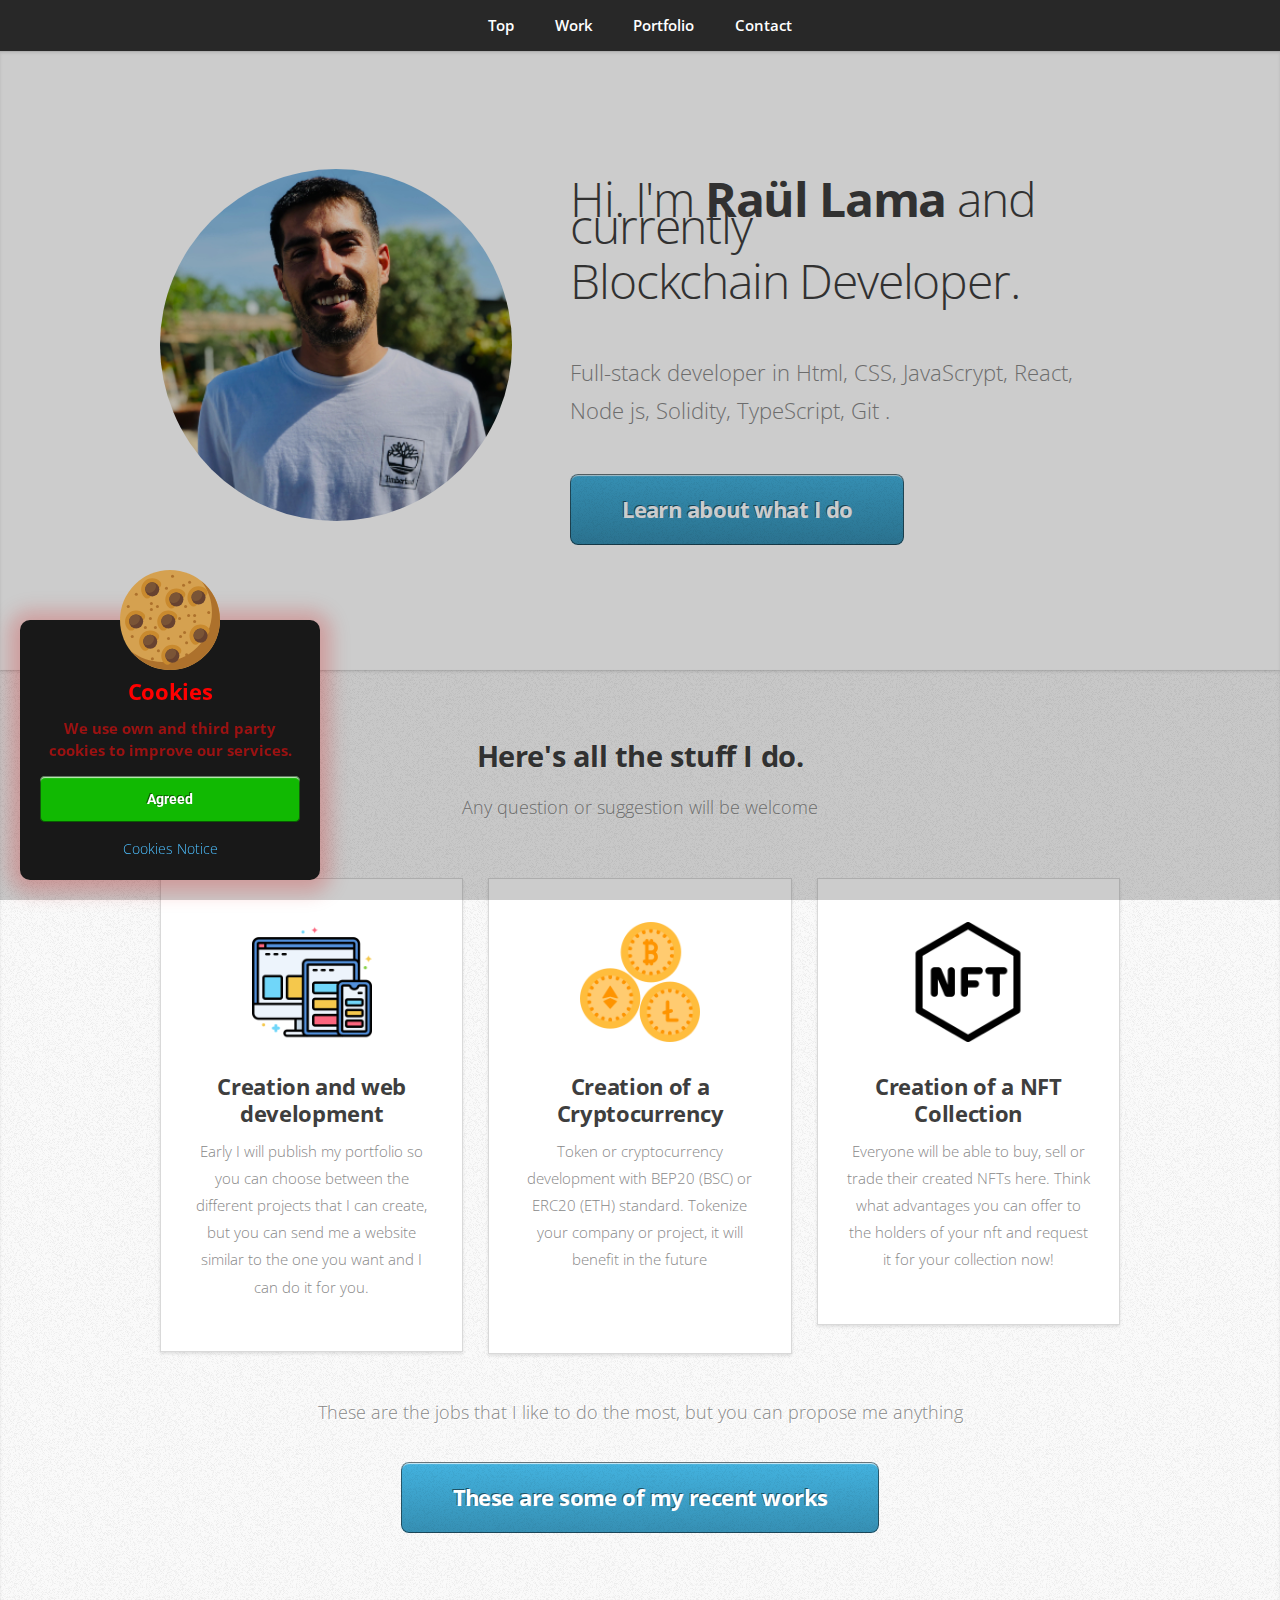
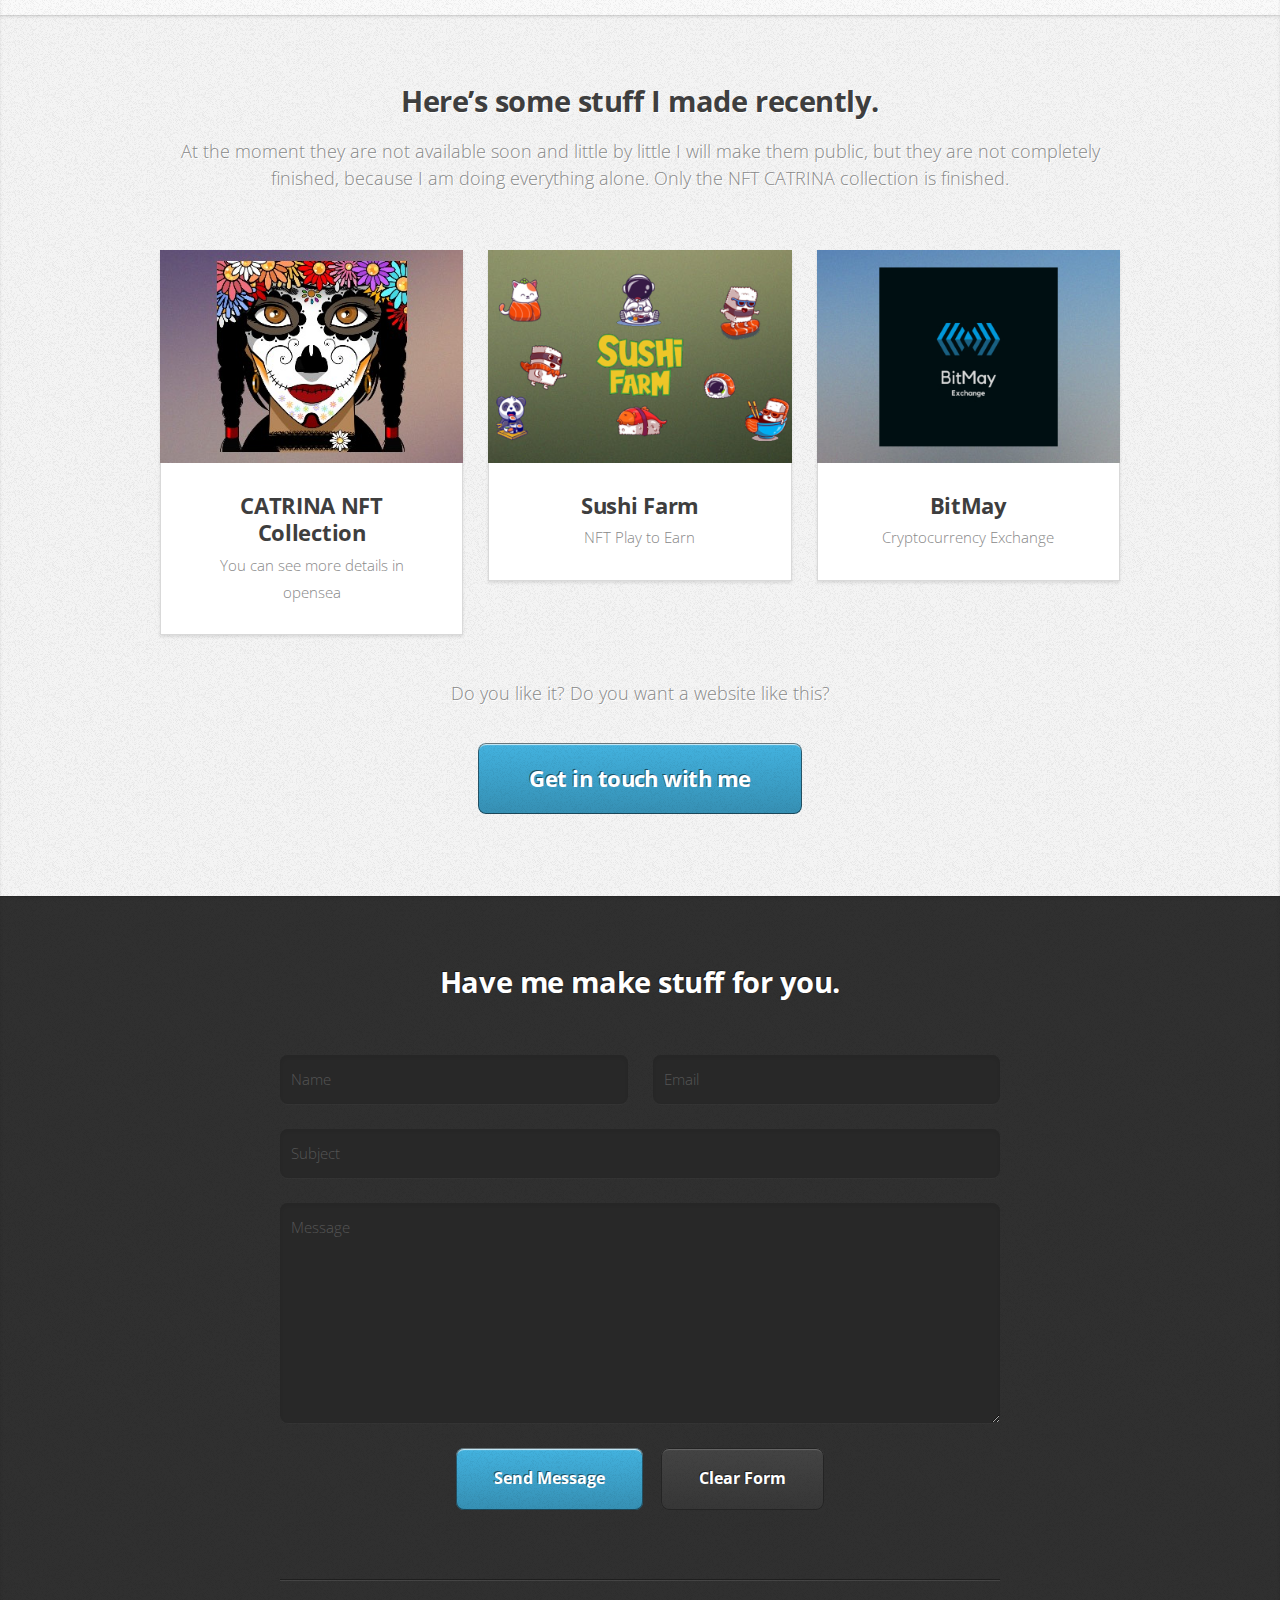
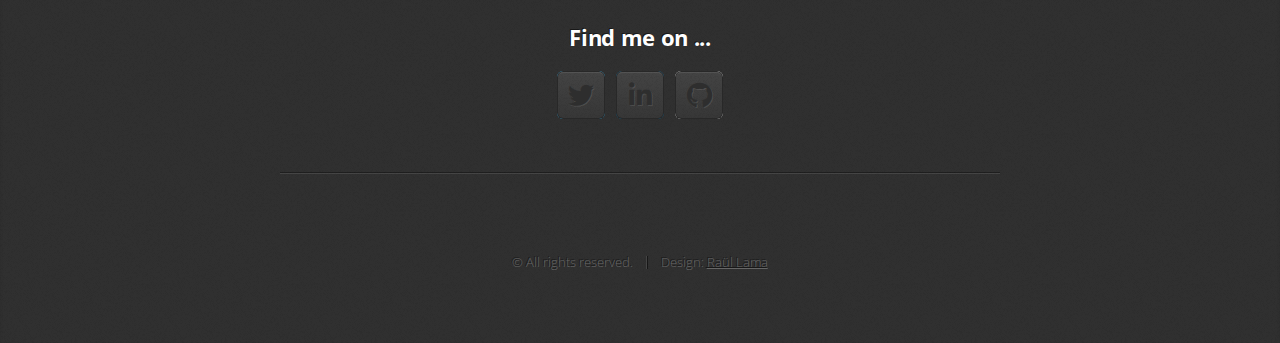
<file: index.html>
<!DOCTYPE html>
<html lang="en">
<head>
	<meta charset="UTF-8">
	<meta http-equiv="X-UA-Compatible" content="IE=edge">
	<meta name="viewport" content="width=device-width, initial-scale=1.0">
	<!-- Google Tag Manager -->
	<script>(function(w,d,s,l,i){w[l]=w[l]||[];w[l].push({'gtm.start':
	new Date().getTime(),event:'gtm.js'});var f=d.getElementsByTagName(s)[0],
	j=d.createElement(s),dl=l!='dataLayer'?'&l='+l:'';j.async=true;j.src=
	'https://www.googletagmanager.com/gtm.js?id='+i+dl;f.parentNode.insertBefore(j,f);
	})(window,document,'script','dataLayer','GTM-MB7HJ8K');</script>
	<!-- End Google Tag Manager -->


	<link rel="preconnect" href="https://fonts.gstatic.com">
	<link href="https://fonts.googleapis.com/css2?family=Roboto:wght@400;700&display=swap" rel="stylesheet"> 
	<link rel="stylesheet" href="assets/css/main.css" />
	<title>Raül Lama</title>
</head>
<body>

	<!-- Cookies -->
	<div class="aviso-cookies" id="aviso-cookies">
		<img class="galleta" src="./img/cookie.svg" alt="Galleta">
		<h3 class="titulo" style="color:red">  Cookies </h3>
		<h4 class="parrafo" style="color:rgb(155, 18, 18)"> We use own and third party cookies to improve our services. </h4>
		<button class="boton" id="btn-aceptar-cookies">Agreed</button>
		<a class="enlace" href="cookies.html">Cookies Notice  </a>
	</div>
	<div class="fondo-aviso-cookies" id="fondo-aviso-cookies"></div>

	<!-- Google Tag Manager (noscript) -->
	<noscript><iframe src="https://www.googletagmanager.com/ns.html?id=GTM-MB7HJ8K"
	height="0" width="0" style="display:none;visibility:hidden"></iframe></noscript>
	<!-- End Google Tag Manager (noscript) -->
	<body class="is-preload">

		<!-- Nav -->
			<nav id="nav">
				<ul class="container">
					<li><a href="#top">Top</a></li>
					<li><a href="#work">Work</a></li>
					<li><a href="#portfolio">Portfolio</a></li>
					<li><a href="#contact">Contact</a></li>
				</ul>
			</nav>

		<!-- Home -->
			<article id="top" class="wrapper style1">
				<div class="container">
					<div class="row">
						<div class="col-4 col-5-large col-12-medium">
							<span class="image fit"><img src="images/pic00.2.jpg" alt="" /></span>
						</div>
						<div class="col-8 col-7-large col-12-medium">
							<header>
								<h1>Hi. I'm <strong>Raül Lama </strong>  and currently <br><br>  Blockchain Developer.</h1>
							</header>
							<p>Full-stack developer in Html, CSS, JavaScrypt, React, Node js, Solidity, TypeScript, Git .</p>
							<a href="#work" class="button large scrolly">Learn about what I do</a>
						</div>
					</div>
				</div>
			</article>

		<!-- Work -->
			<article id="work" class="wrapper style2">
				<div class="container">
					<header>
						<h2>Here's all the stuff I do.</h2>
						<p>Any question or suggestion will be welcome</p>
					</header>
					<div class="row aln-center">
						<div class="col-4 col-6-medium col-12-small">
							<section class="box style1">
								<span class="icon featured"> <img src="images/diseno-de-respuesta.png" class="img1"/></span>
								<h3>Creation and web development</h3>
								<p>Early I will publish my portfolio so you can choose between the different projects that I can create, but you can send me a website similar to the one you want and I can do it for you.</p>
							</section>
						</div>
						<div class="col-4 col-6-medium col-12-small">
							<section class="box style1">
								<span class="icon featured"> <img src="images/cryptocurrency.png" class="img1"/></span>
								<h3>Creation of a Cryptocurrency</h3>
								<p>Token or cryptocurrency development with BEP20 (BSC) or ERC20 (ETH) standard. Tokenize your company or project, it will benefit in the future </p> </p>
							</section>
						</div>
						<div class="col-4 col-6-medium col-12-small">
							<section class="box style1">
								<span class="icon featured"> <img src="images/nft.png" class="img1"/></span>
								<h3>Creation of a NFT Collection</h3>
								<p>Everyone will be able to buy, sell or trade their created NFTs here. Think what advantages you can offer to the holders of your nft and request it for your collection now!</p>
							</section>
						</div>
						<!--
						<div class="col-4 col-6-medium col-12-small">
							<section class="box style1">
								<span class="icon featured"> <img src="images/blockchain.png" class="img1"/></span>
								<h3>Creation of a Blockchain</h3>
								<p>Ornare nulla profdgdfgdfgdfgdgdfgdfgin odio consequat sapien vestibulum ipsum primis sed amet consequat lorem dolore.</p>
							</section>
						</div>
						-->
					</div>
					<footer>
						<p>These are the jobs that I like to do the most, but you can propose me anything</p>
						<a href="#portfolio" class="button large scrolly">These are some of my recent works</a>
					</footer>
				</div>
			</article>

		<!-- Portfolio -->
			<article id="portfolio" class="wrapper style3">
				<div class="container">
					<header>
						<h2>Here’s some stuff I made recently.</h2>
						<p>At the moment they are not available soon and little by little I will make them public, but they are not completely finished, because I am doing everything alone. Only the NFT CATRINA collection is finished.</p>
					</header>
					<div class="row">
						<div class="col-4 col-6-medium col-12-small">
							<article class="box style2">
								<a href="#" class="image featured"><img src="images/pic01.1.jpg" alt="" /></a>
								<h3><a href="#">CATRINA NFT Collection</a></h3>
								<p>You can see more details in opensea</p>
							</article>
						</div>
						<div class="col-4 col-6-medium col-12-small">
							<article class="box style2">
								<a href="#" class="image featured"><img src="images/pic02.1.jpg" alt="" /></a>
								<h3><a href="#">Sushi Farm</a></h3>
								<p>NFT Play to Earn</p>
							</article>
						</div>
						<div class="col-4 col-6-medium col-12-small">
							<article class="box style2">
								<a href="#" class="image featured"><img src="images/bitmayo.1.jpg" alt="" /></a>
								<h3><a href="#">BitMay</a></h3>
								<p>Cryptocurrency Exchange</p>
							</article>
						</div>
						<!--
						<div class="col-4 col-6-medium col-12-small">
							<article class="box style2">
								<a href="#" class="image featured"><img src="images/pic04.jpg" alt="" /></a>
								<h3><a href="#">Tempus dolore</a></h3>
								<p>Ornare nulla proin odio consequat.</p>
							</article>
						</div>
						<div class="col-4 col-6-medium col-12-small">
							<article class="box style2">
								<a href="#" class="image featured"><img src="images/pic05.jpg" alt="" /></a>
								<h3><a href="#">Feugiat aliquam</a></h3>
								<p>Ornare nulla proin odio consequat.</p>
							</article>
						</div>
						<div class="col-4 col-6-medium col-12-small">
							<article class="box style2">
								<a href="#" class="image featured"><img src="images/pic06.jpg" alt="" /></a>
								<h3><a href="#">Sed amet ornare</a></h3>
								<p>Ornare nulla proin odio consequat.</p>
							</article>
						</div>
						-->
					</div>
					<footer>
						<p>Do you like it? Do you want a website like this?</p>
						<a href="#contact" class="button large scrolly">Get in touch with me</a>
					</footer>
				</div>
			</article>

		<!-- Contact -->
			<article id="contact" class="wrapper style4">
				<div class="container medium">
					<header>
						<h2>Have me make stuff for you.</h2>
						<!-- COMENT CONTACT -->
						<!-- <p>Ornare nulla proin odio consequat sapien vestibulum ipsum.</p> -->
					</header>
					<div class="row">
						<div class="col-12">
							<form method="post" action="https://formsubmit.co/raullama90@gmail.com">
								<div class="row">
									<div class="col-6 col-12-small">
										<input type="text" name="name" id="name" placeholder="Name" />
									</div>
									<div class="col-6 col-12-small">
										<input type="text" name="email" id="email" placeholder="Email" />
									</div>
									<div class="col-12">
										<input type="text" name="subject" id="subject" placeholder="Subject" />
									</div>
									<div class="col-12">
										<textarea name="message" id="message" placeholder="Message"></textarea>
									</div>
									<div class="col-12">
										<ul class="actions">
											<li><input type="submit" value="Send Message" /></li>
											<li><input type="reset" value="Clear Form" class="alt" /></li>
										</ul>
									</div>
								</div>
							</form>
						</div>
						<div class="col-12">
							<hr />
							<h3>Find me on ...</h3>
							<ul class="social">
								<li><a href="https://twitter.com/Raullama12" class="icon brands fa-twitter"><span class="label">Twitter</span></a></li>
								<!--<li><a href="#" class="icon brands fa-facebook-f"><span class="label">Facebook</span></a></li>-->
								<!--<li><a href="#" class="icon brands fa-dribbble"><span class="label">Dribbble</span></a></li>-->
								<li><a href="https://www.linkedin.com/in/ra%C3%BCl-lama-0145b6247/" class="icon brands fa-linkedin-in"><span class="label">LinkedIn</span></a></li>
								<!--<li><a href="#" class="icon brands fa-tumblr"><span class="label">Tumblr</span></a></li>-->
								<!--<li><a href="#" class="icon brands fa-google-plus"><span class="label">Google+</span></a></li>-->
								<li><a href="https://github.com/Raullam" class="icon brands fa-github"><span class="label">Github</span></a></li>
								<!--
								<li><a href="#" class="icon solid fa-rss"><span>RSS</span></a></li>
								<li><a href="#" class="icon brands fa-instagram"><span>Instagram</span></a></li>
								<li><a href="#" class="icon brands fa-foursquare"><span>Foursquare</span></a></li>
								<li><a href="#" class="icon brands fa-skype"><span>Skype</span></a></li>
								<li><a href="#" class="icon brands fa-soundcloud"><span>Soundcloud</span></a></li>
								<li><a href="#" class="icon brands fa-youtube"><span>YouTube</span></a></li>
								<li><a href="#" class="icon brands fa-blogger"><span>Blogger</span></a></li>
								<li><a href="#" class="icon brands fa-flickr"><span>Flickr</span></a></li>
								<li><a href="#" class="icon brands fa-vimeo"><span>Vimeo</span></a></li>
								-->
							</ul>
							<hr />
						</div>
					</div>
					<footer>
						<ul id="copyright">
							<li>&copy;  All rights reserved.</li><li>Design: <a>Raül Lama</a></li>
						</ul>
					</footer>
				</div>
</article>
	<!-- Scripts -->
	<script src="assets/js/jquery.min.js"></script>
	<script src="assets/js/jquery.scrolly.min.js"></script>
	<script src="assets/js/browser.min.js"></script>
	<script src="assets/js/breakpoints.min.js"></script>
	<script src="assets/js/util.js"></script>
	<script src="assets/js/main.js"></script>
	<script src="js/aviso-cookies.js"></script>
</body>
</html>
</file>
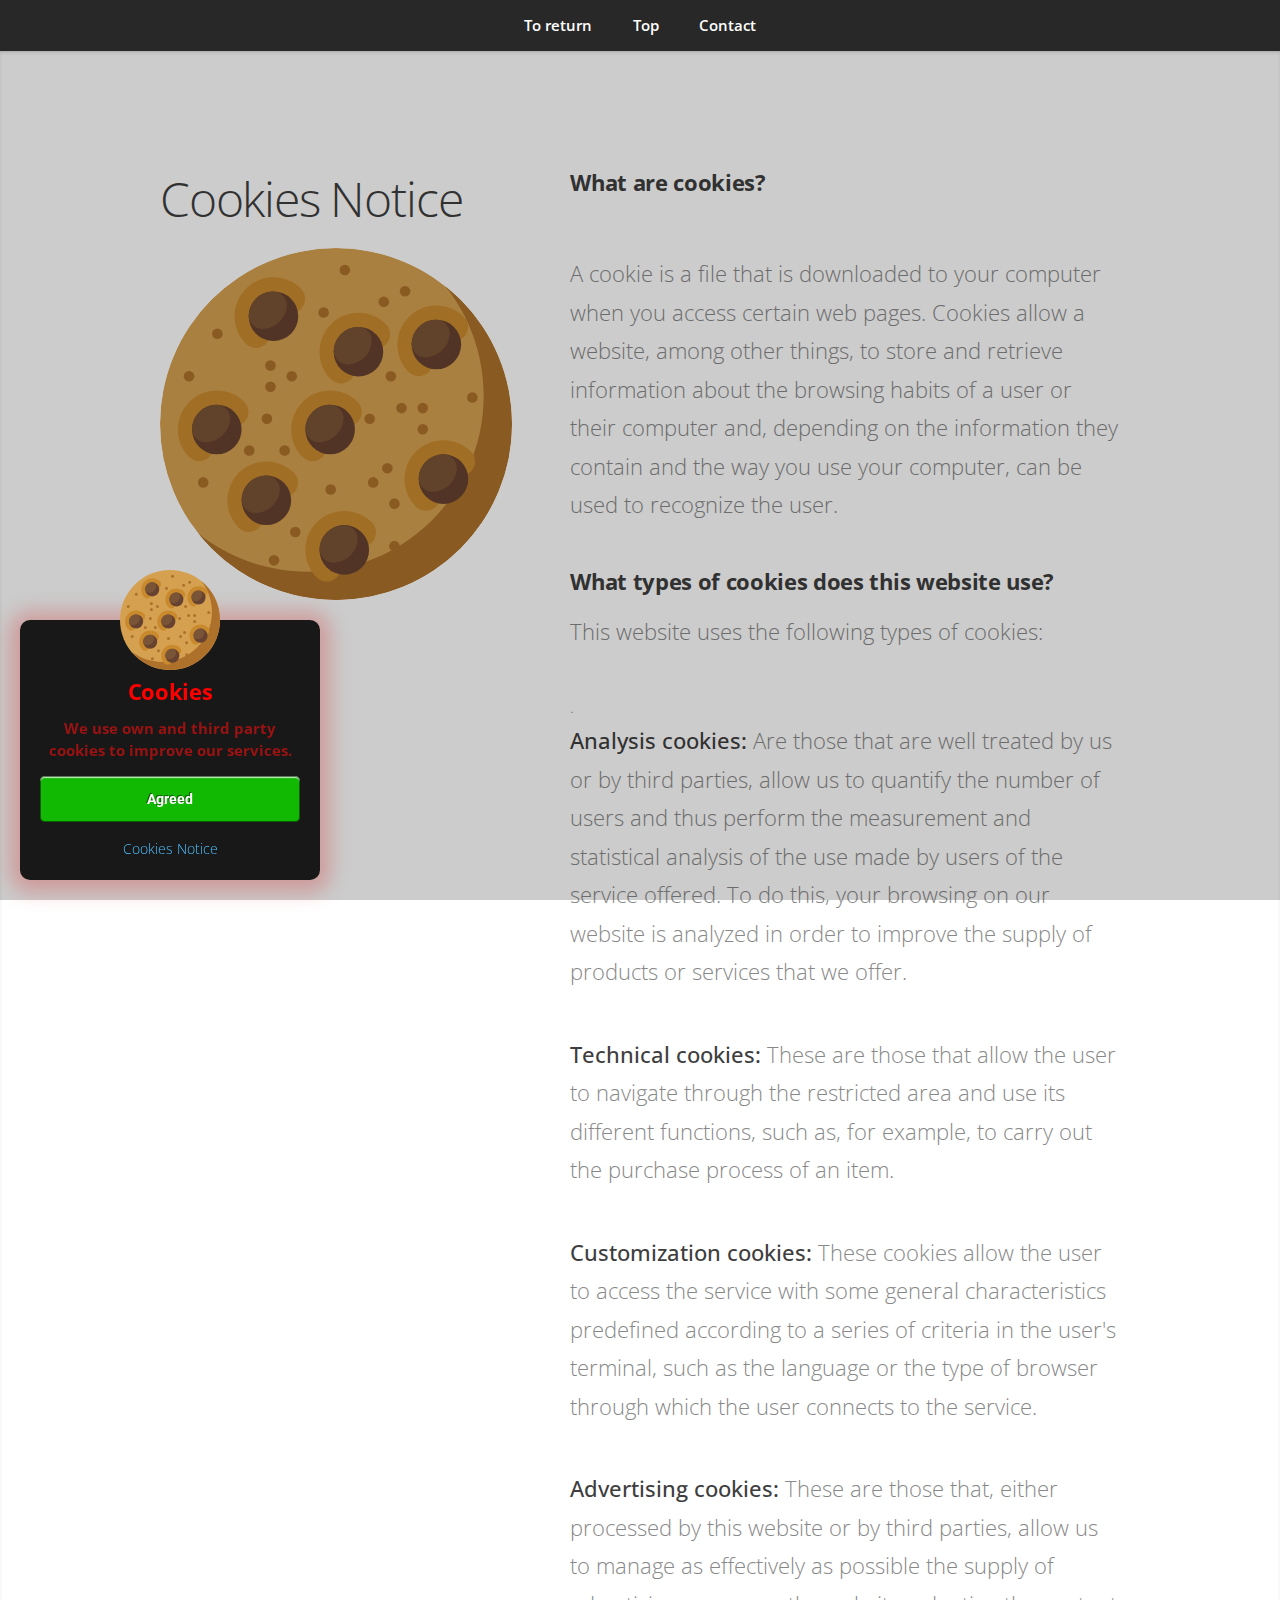
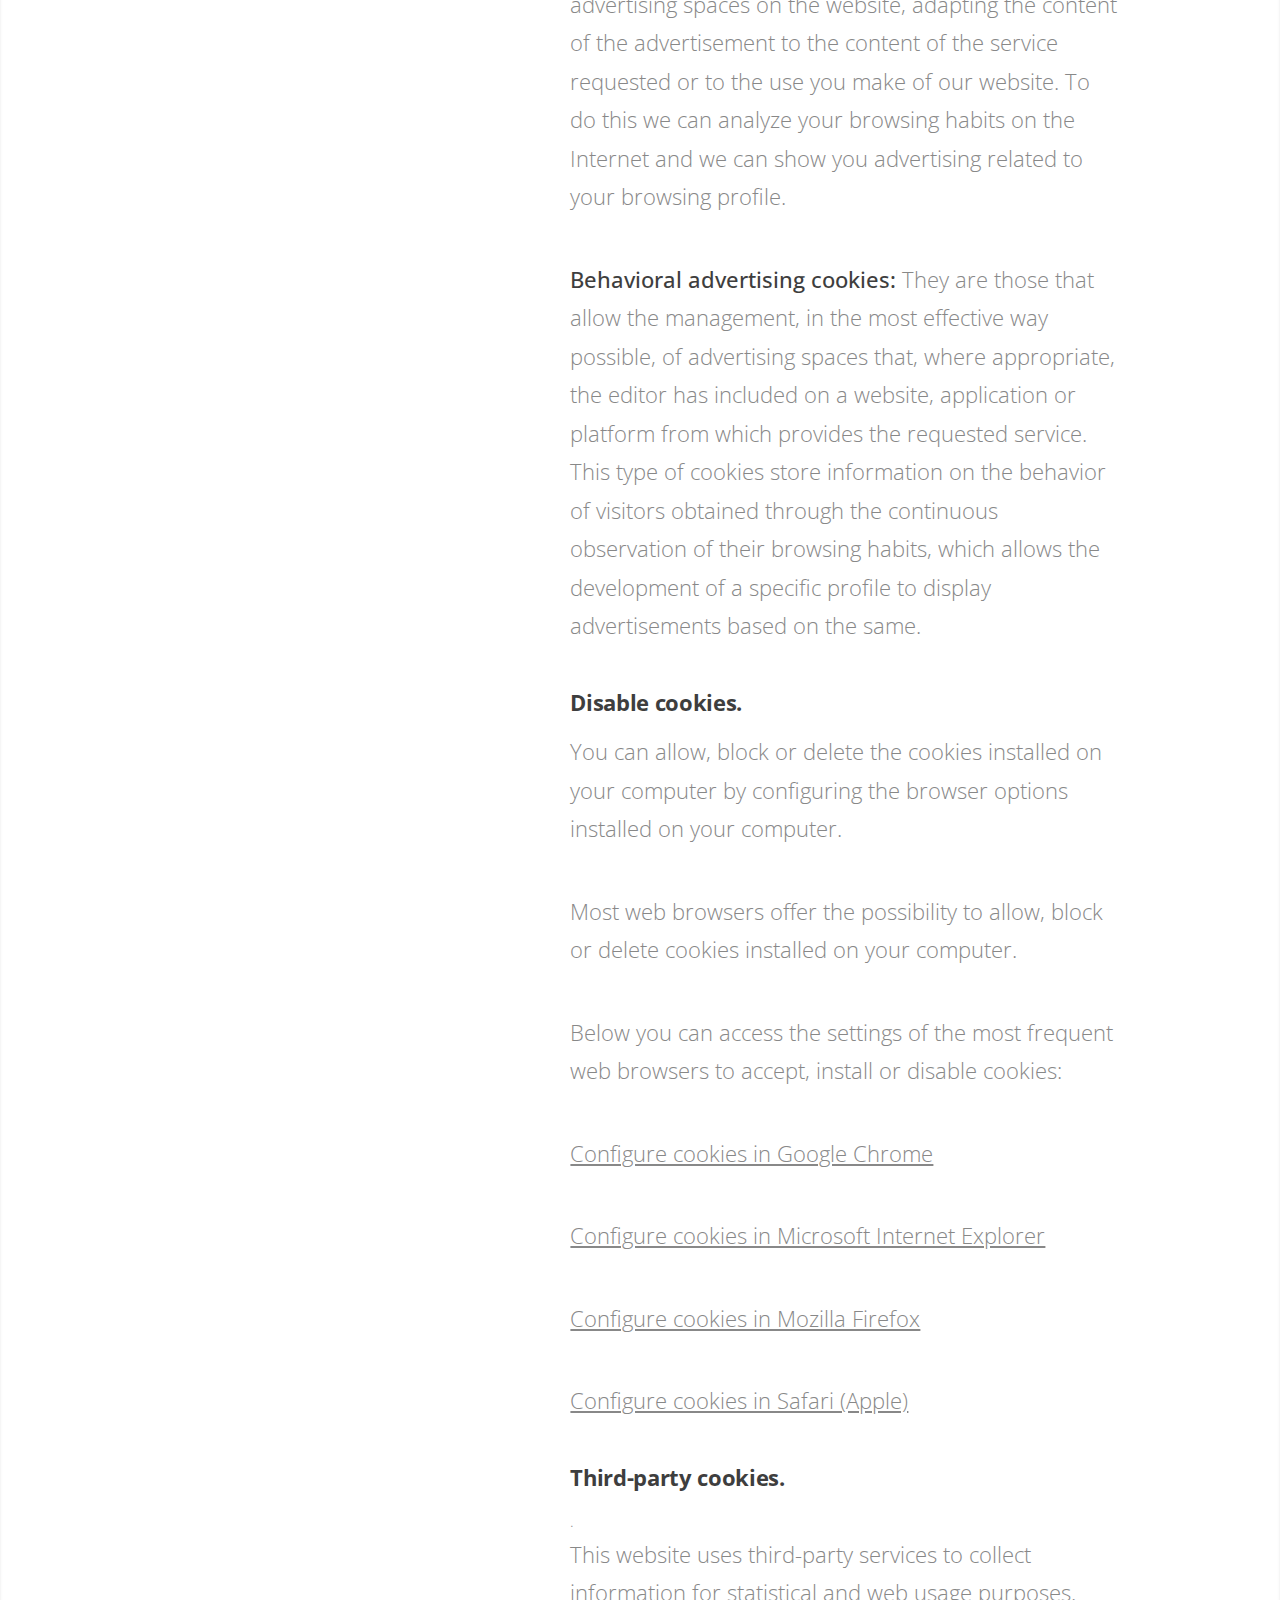
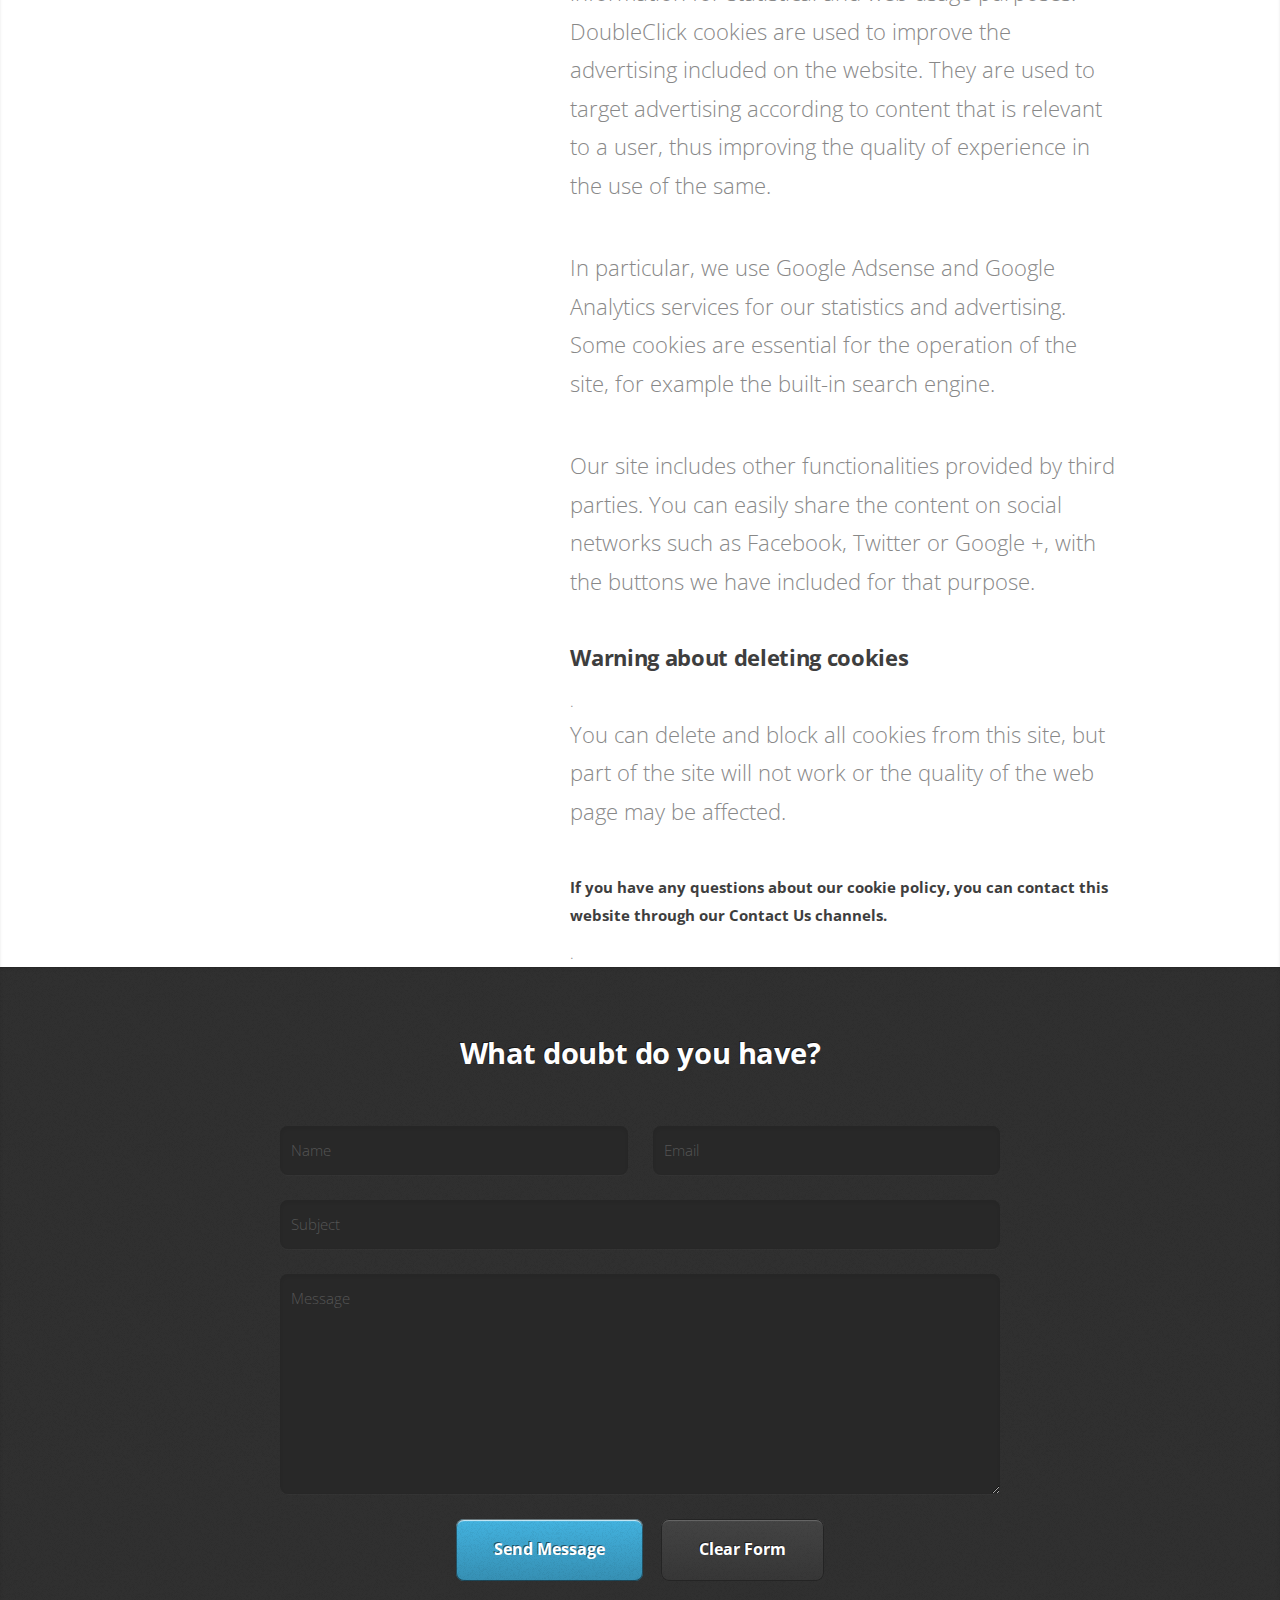
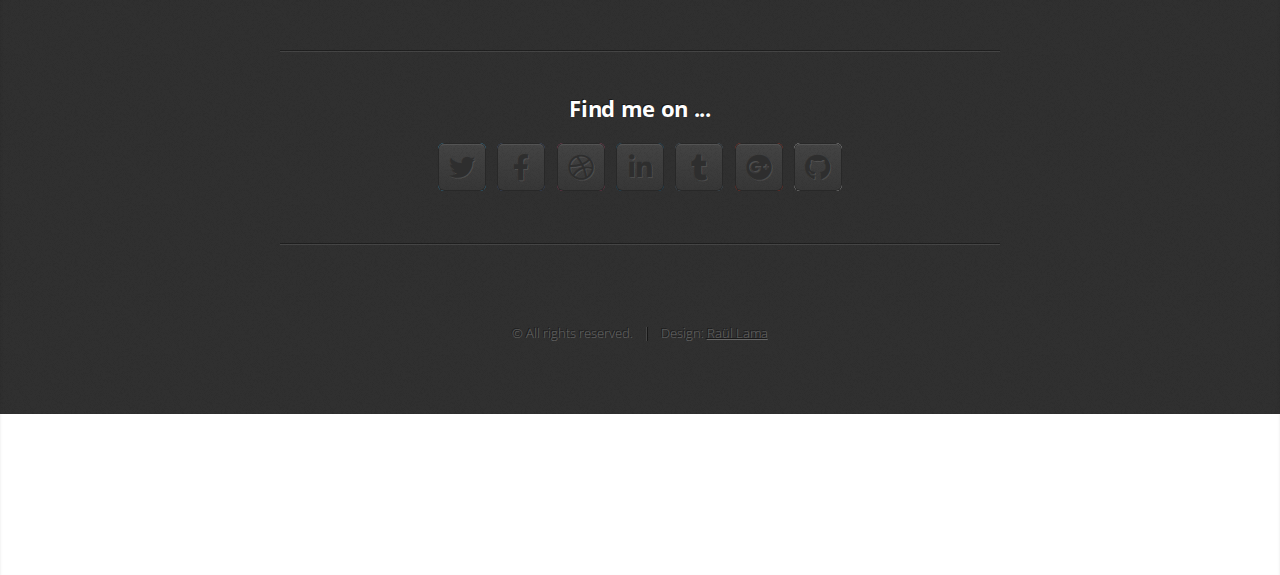
<file: cookies.html>
<!DOCTYPE html>
<html lang="en">
<head>
	<meta charset="UTF-8">
	<meta http-equiv="X-UA-Compatible" content="IE=edge">
	<meta name="viewport" content="width=device-width, initial-scale=1.0">
	
	<!-- Google Tag Manager -->
	
	
	<script>(function(w,d,s,l,i){w[l]=w[l]||[];w[l].push({'gtm.start':
	new Date().getTime(),event:'gtm.js'});var f=d.getElementsByTagName(s)[0],
	j=d.createElement(s),dl=l!='dataLayer'?'&l='+l:'';j.async=true;j.src=
	'https://www.googletagmanager.com/gtm.js?id='+i+dl;f.parentNode.insertBefore(j,f);
	})(window,document,'script','dataLayer','GTM-MB7HJ8K');</script>
	
	
	<!-- End Google Tag Manager -->


	<link rel="preconnect" href="https://fonts.gstatic.com">
	<link href="https://fonts.googleapis.com/css2?family=Roboto:wght@400;700&display=swap" rel="stylesheet"> 
	<link rel="stylesheet" href="assets/css/main.css" />
	<title>Aviso de Cookies</title>
</head>
<body>
	
	<!-- cookies-->
	
	<div class="aviso-cookies" id="aviso-cookies">
		<img class="galleta" src="./img/cookie.svg" alt="Galleta">
		<h3 class="titulo" style="color:red">  Cookies </h3>
		<h4 class="parrafo" style="color:rgb(155, 18, 18)"> We use own and third party cookies to improve our services. </h4>
		<button class="boton" id="btn-aceptar-cookies">Agreed</button>
		<a class="enlace" href="cookies.html">Cookies Notice  </a>
	</div>
	<div class="fondo-aviso-cookies" id="fondo-aviso-cookies"></div>
	
	<!-- Google Tag Manager (noscript) -->
	<noscript><iframe src="https://www.googletagmanager.com/ns.html?id=GTM-MB7HJ8K"
	height="0" width="0" style="display:none;visibility:hidden"></iframe></noscript>
	
	<!-- End Google Tag Manager (noscript) -->
	<body class="is-preload">
	
		<!-- Nav -->
        <nav id="nav">
            <ul class="container">
                <li><a href="./index.html">To return</a></li>
                <li><a href="#top">Top</a></li>
                <li><a href="#contact">Contact</a></li>
            </ul>
        </nav>

    <!-- Home -->
        <article id="top" class="wrapper style1">
            <div class="container">
                <div class="row">
                    <div class="col-4 col-5-large col-12-medium">
                        <h1>Cookies Notice</h1>
                        <span class="image fit"><img src="images/cookie.svg" alt="" /></span>
                    </div>
                    <div class="col-8 col-7-large col-12-medium">
                        <header>
                            <h3>What are cookies?</h3>
							</header>
							<p>A cookie is a file that is downloaded to your computer when you access certain web pages. Cookies allow a website, among other things, to store and retrieve information about the browsing habits of a user or their computer and, depending on the information they contain and the way you use your computer, can be used to recognize the user.</p>
							<h3>What types of cookies does this website use?</h3>
							<p>This website uses the following types of cookies:</p>.
							<p><b>Analysis cookies:</b> Are those that are well treated by us or by third parties, allow us to quantify the number of users and thus perform the measurement and statistical analysis of the use made by users of the service offered. To do this, your browsing on our website is analyzed in order to improve the supply of products or services that we offer.</p>
							<p><b>Technical cookies:</b> These are those that allow the user to navigate through the restricted area and use its different functions, such as, for example, to carry out the purchase process of an item.</p>
					
							<p><b>Customization cookies:</b> These cookies allow the user to access the service with some general characteristics predefined according to a series of criteria in the user's terminal, such as the language or the type of browser through which the user connects to the service.</p>
					
							<p><b>Advertising cookies:</b> These are those that, either processed by this website or by third parties, allow us to manage as effectively as possible the supply of advertising spaces on the website, adapting the content of the advertisement to the content of the service requested or to the use you make of our website. To do this we can analyze your browsing habits on the Internet and we can show you advertising related to your browsing profile.</p>			
							<p><b>Behavioral advertising cookies:</b> They are those that allow the management, in the most effective way possible, of advertising spaces that, where appropriate, the editor has included on a website, application or platform from which provides the requested service. This type of cookies store information on the behavior of visitors obtained through the continuous observation of their browsing habits, which allows the development of a specific profile to display advertisements based on the same.</p>			
					 
							<h3>Disable cookies.</h3>
							<p>You can allow, block or delete the cookies installed on your computer by configuring the browser options installed on your computer.</p>
					
							<p>Most web browsers offer the possibility to allow, block or delete cookies installed on your computer.</p>
					
							<p>Below you can access the settings of the most frequent web browsers to accept, install or disable cookies:</p>

							<p><a href="https://support.google.com/chrome/answer/95647?hl=es" target="_blank" rel="noopener">Configure cookies in Google Chrome</a></p>
					
							<p><a href="http://windows.microsoft.com/es-es/windows7/how-to-manage-cookies-in-internet-explorer-9" target="_blank" rel="noopener">Configure cookies in Microsoft Internet Explorer</a></p>
					
							<p><a href="https://support.mozilla.org/es/kb/habilitar-y-deshabilitar-cookies-sitios-web-rastrear-preferencias?redirectlocale=es&amp;redirectslug=habilitar-y-deshabilitar-cookies-que-los-sitios-we" target="_blank" rel="noopener">Configure cookies in Mozilla Firefox</a></p>
					
							<p><a href="https://support.apple.com/es-es/HT201265" target="_blank" rel="noopener">Configure cookies in Safari (Apple)</a></p>
					
					 
							<h3>Third-party cookies.</h3>.

							<p>This website uses third-party services to collect information for statistical and web usage purposes. DoubleClick cookies are used to improve the advertising included on the website. They are used to target advertising according to content that is relevant to a user, thus improving the quality of experience in the use of the same.</p>

							<p>In particular, we use Google Adsense and Google Analytics services for our statistics and advertising. Some cookies are essential for the operation of the site, for example the built-in search engine.</p>

							<p>Our site includes other functionalities provided by third parties. You can easily share the content on social networks such as Facebook, Twitter or Google +, with the buttons we have included for that purpose.</p>					
					 
							<h3>Warning about deleting cookies</h3>.

							<p>You can delete and block all cookies from this site, but part of the site will not work or the quality of the web page may be affected.</p>

							<h4>If you have any questions about our cookie policy, you can contact this website through our Contact Us channels.</h4>.
                    </div>
                </div>
            </div>
            <!-- Contact -->
        <article id="contact" class="wrapper style4">
            <div class="container medium">
                <header>
                    <h2>What doubt do you have?</h2>
                    <!-- COMENT CONTACT -->
						<!-- COMENT CONTACT -->
						<!-- <p>Ornare nulla proin odio consequat sapien vestibulum ipsum.</p> -->
					</header>
					<div class="row">
						<div class="col-12">
							<form method="post" action="https://formsubmit.co/raullama90@gmail.com">
								<div class="row">
									<div class="col-6 col-12-small">
										<input type="text" name="name" id="name" placeholder="Name" />
									</div>
									<div class="col-6 col-12-small">
										<input type="text" name="email" id="email" placeholder="Email" />
									</div>
									<div class="col-12">
										<input type="text" name="subject" id="subject" placeholder="Subject" />
									</div>
									<div class="col-12">
										<textarea name="message" id="message" placeholder="Message"></textarea>
									</div>
									<div class="col-12">
										<ul class="actions">
											<li><input type="submit" value="Send Message" /></li>
											<li><input type="reset" value="Clear Form" class="alt" /></li>
										</ul>
									</div>
								</div>
							</form>
						</div>
						<div class="col-12">
							<hr />
							<h3>Find me on ...</h3>
							<ul class="social">
								<li><a href="https://twitter.com/Raullama12" class="icon brands fa-twitter"><span class="label">Twitter</span></a></li>
								<li><a href="#" class="icon brands fa-facebook-f"><span class="label">Facebook</span></a></li>
								<li><a href="#" class="icon brands fa-dribbble"><span class="label">Dribbble</span></a></li>
								<li><a href="https://www.linkedin.com/in/ra%C3%BCl-lama-0145b6247/" class="icon brands fa-linkedin-in"><span class="label">LinkedIn</span></a></li>
								<li><a href="#" class="icon brands fa-tumblr"><span class="label">Tumblr</span></a></li>
								<li><a href="#" class="icon brands fa-google-plus"><span class="label">Google+</span></a></li>
								<li><a href="https://github.com/Raullam" class="icon brands fa-github"><span class="label">Github</span></a></li>
								<!--
								<li><a href="#" class="icon solid fa-rss"><span>RSS</span></a></li>
								<li><a href="#" class="icon brands fa-instagram"><span>Instagram</span></a></li>
								<li><a href="#" class="icon brands fa-foursquare"><span>Foursquare</span></a></li>
								<li><a href="#" class="icon brands fa-skype"><span>Skype</span></a></li>
								<li><a href="#" class="icon brands fa-soundcloud"><span>Soundcloud</span></a></li>
								<li><a href="#" class="icon brands fa-youtube"><span>YouTube</span></a></li>
								<li><a href="#" class="icon brands fa-blogger"><span>Blogger</span></a></li>
								<li><a href="#" class="icon brands fa-flickr"><span>Flickr</span></a></li>
								<li><a href="#" class="icon brands fa-vimeo"><span>Vimeo</span></a></li>
								-->
							</ul>
							<hr />
						</div>
					</div>
					<footer>
						<ul id="copyright">
							<li>&copy;  All rights reserved.</li><li>Design: <a>Raül Lama</a></li>
						</ul>
					</footer>
				</div>


</article>
	<!-- Scripts -->
	<script src="assets/js/jquery.min.js"></script>
	<script src="assets/js/jquery.scrolly.min.js"></script>
	<script src="assets/js/browser.min.js"></script>
	<script src="assets/js/breakpoints.min.js"></script>
	<script src="assets/js/util.js"></script>
	<script src="assets/js/main.js"></script>
	<script src="js/aviso-cookies.js"></script>
</body>
</html>
</file>
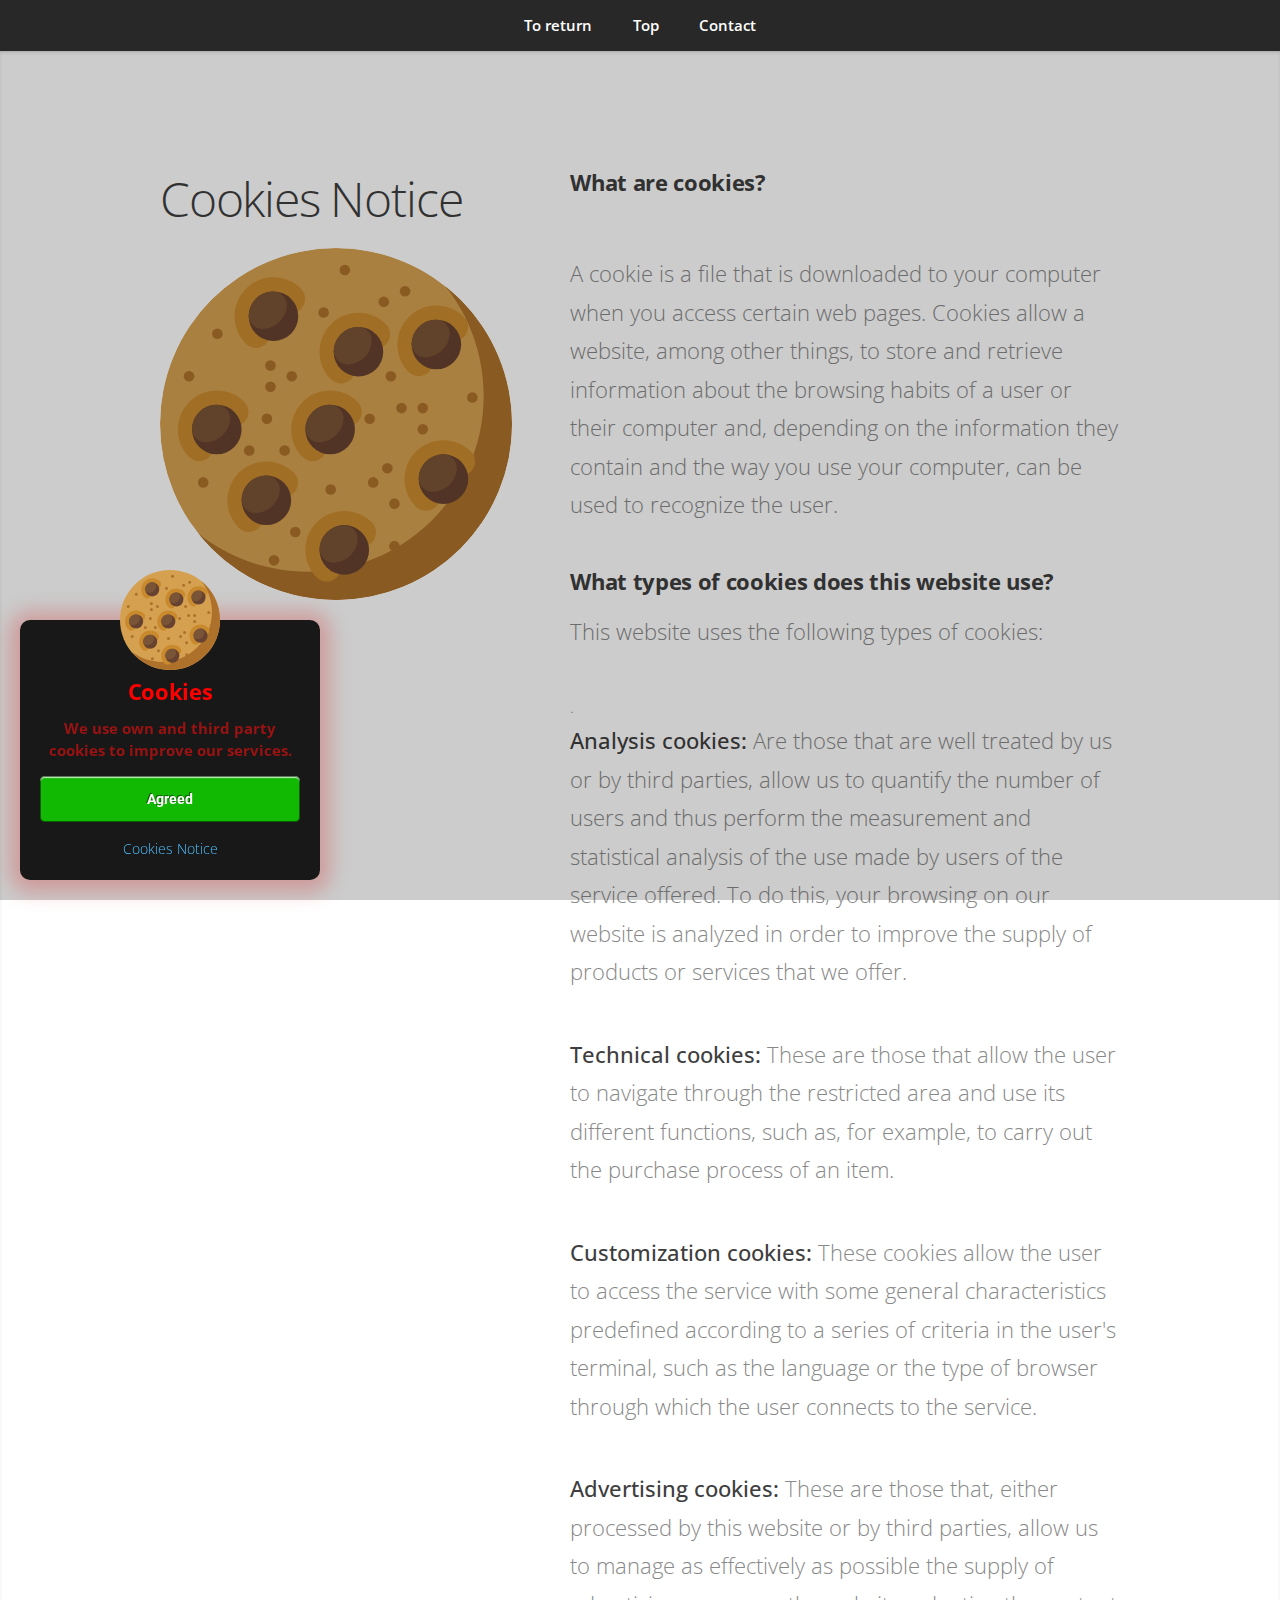
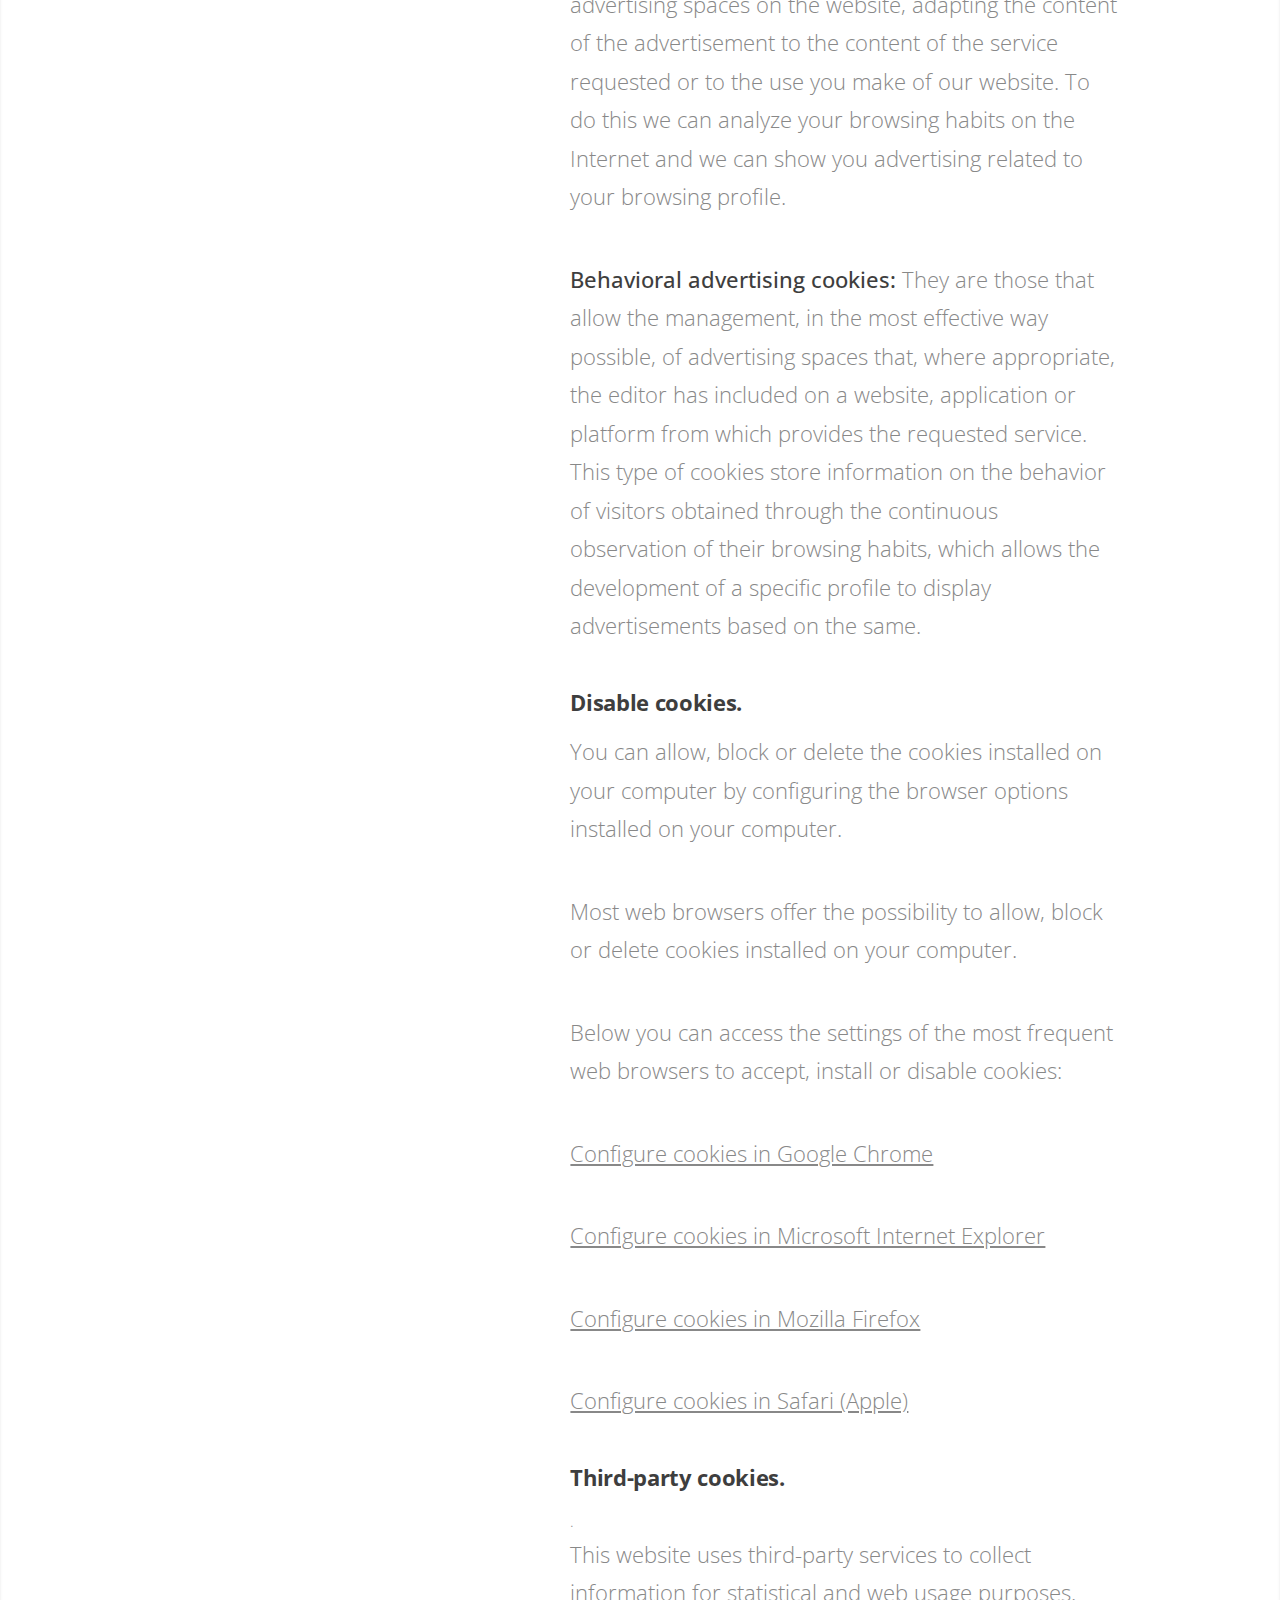
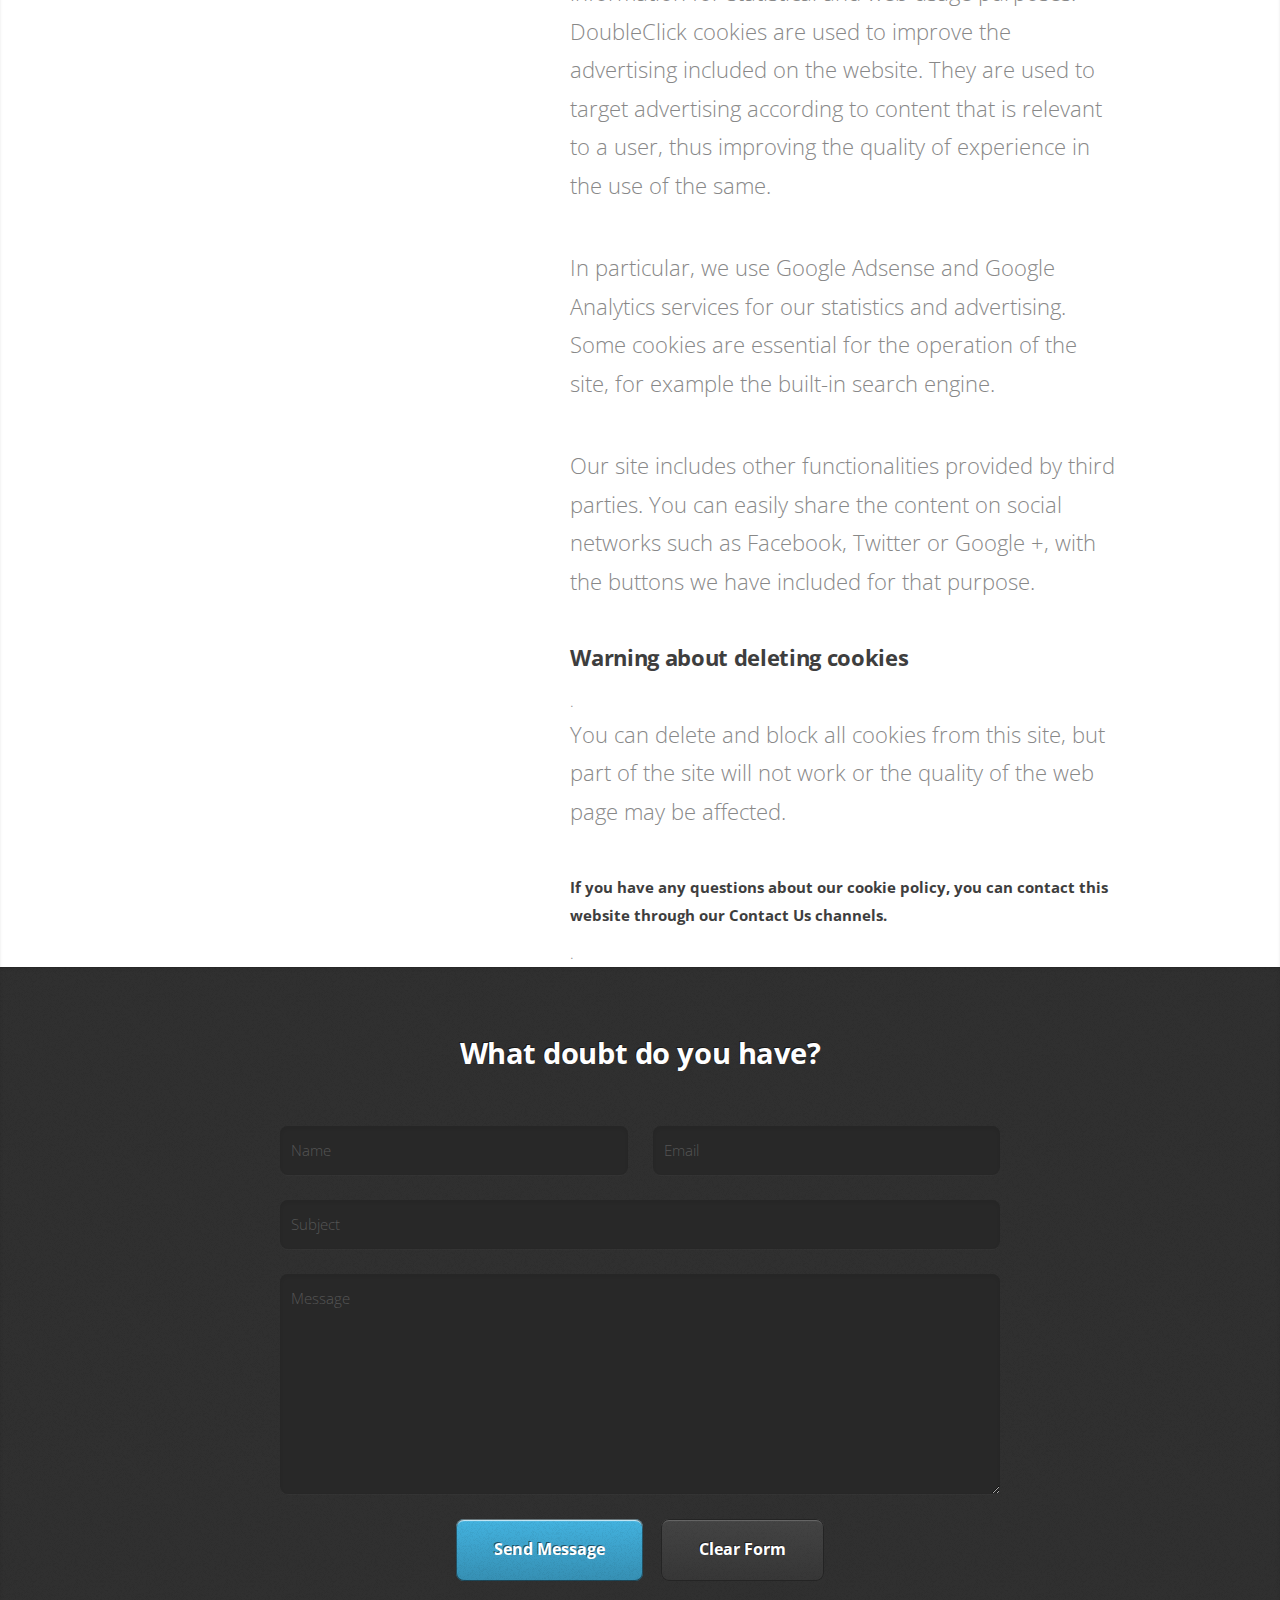
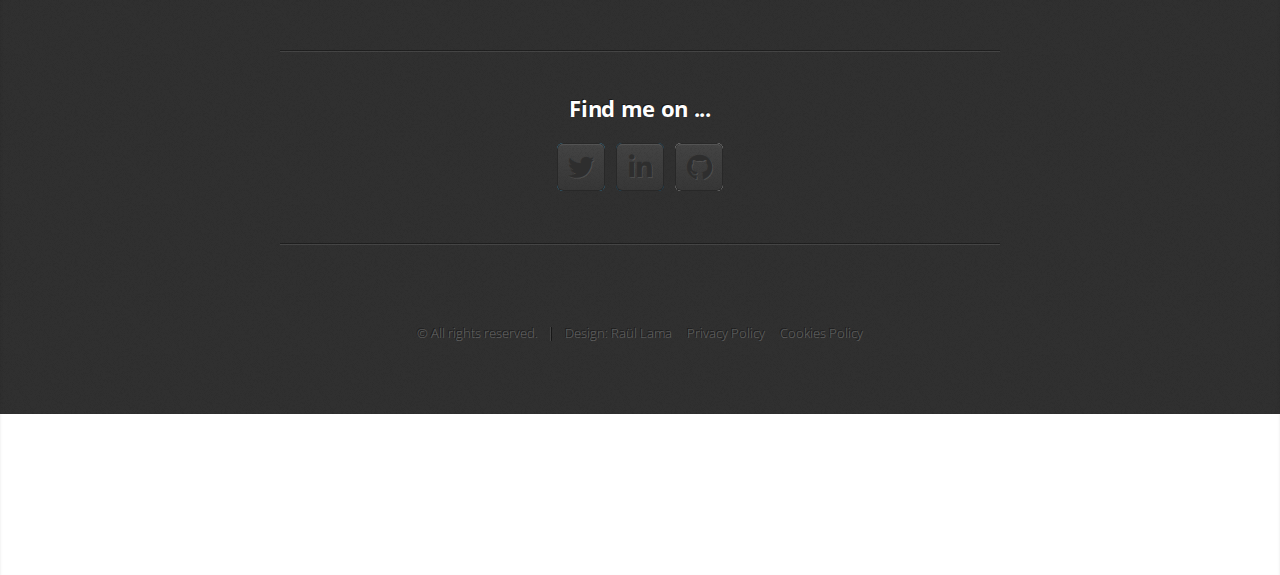
<file: cookiesmal.html>
<!DOCTYPE html>
<html lang="en">
<head>
	<meta charset="UTF-8">
	<meta http-equiv="X-UA-Compatible" content="IE=edge">
	<meta name="viewport" content="width=device-width, initial-scale=1.0">
	<!-- Google Tag Manager -->
	<script>(function(w,d,s,l,i){w[l]=w[l]||[];w[l].push({'gtm.start':
	new Date().getTime(),event:'gtm.js'});var f=d.getElementsByTagName(s)[0],
	j=d.createElement(s),dl=l!='dataLayer'?'&l='+l:'';j.async=true;j.src=
	'https://www.googletagmanager.com/gtm.js?id='+i+dl;f.parentNode.insertBefore(j,f);
	})(window,document,'script','dataLayer','GTM-MB7HJ8K');</script>

	<!-- End Google Tag Manager -->
	<link rel="preconnect" href="https://fonts.gstatic.com">
	<link href="https://fonts.googleapis.com/css2?family=Roboto:wght@400;700&display=swap" rel="stylesheet"> 

	<!-- Estilos css -->
	<link rel="stylesheet" href="assets/css/main.css" />

	<!-- Favicon -->
	<link rel="icon" href="./images/favicon nft.png">

	<!-- Titulo de pagina -->
	<title>Aviso de Cookies</title>
</head>
<body>
	
	<!-- cookies-->
	
	<div class="aviso-cookies" id="aviso-cookies">
		<img class="galleta" src="./img/cookie.svg" alt="Galleta">
		<h3 class="titulo" style="color:red">  Cookies </h3>
		<h4 class="parrafo" style="color:rgb(155, 18, 18)"> We use own and third party cookies to improve our services. </h4>
		<button class="boton" id="btn-aceptar-cookies">Agreed</button>
		<a class="enlace" href="cookies.html">Cookies Notice  </a>
	</div>
	<div class="fondo-aviso-cookies" id="fondo-aviso-cookies"></div>
	
	<!-- Google Tag Manager (noscript) -->
	<noscript><iframe src="https://www.googletagmanager.com/ns.html?id=GTM-MB7HJ8K"
	height="0" width="0" style="display:none;visibility:hidden"></iframe></noscript>
	
	<!-- End Google Tag Manager (noscript) -->
	<body class="is-preload">
	
		<!-- Nav -->
        <nav id="nav">
            <ul class="container">
                <li><a href="./index.html">To return</a></li>
                <li><a href="#top">Top</a></li>
                <li><a href="#contact">Contact</a></li>
            </ul>
        </nav>

    <!-- Home -->
        <article id="top" class="wrapper style1">
            <div class="container">
                <div class="row">
                    <div class="col-4 col-5-large col-12-medium">
                        <h1>Cookies Notice</h1>
                        <span class="image fit"><img src="images/cookie.svg" alt="" /></span>
                    </div>
                    <div class="col-8 col-7-large col-12-medium">
                        <header>
                            <h3>What are cookies?</h3>
							</header>
							<p>A cookie is a file that is downloaded to your computer when you access certain web pages. Cookies allow a website, among other things, to store and retrieve information about the browsing habits of a user or their computer and, depending on the information they contain and the way you use your computer, can be used to recognize the user.</p>
							<h3>What types of cookies does this website use?</h3>
							<p>This website uses the following types of cookies:</p>.
							<p><b>Analysis cookies:</b> Are those that are well treated by us or by third parties, allow us to quantify the number of users and thus perform the measurement and statistical analysis of the use made by users of the service offered. To do this, your browsing on our website is analyzed in order to improve the supply of products or services that we offer.</p>
							<p><b>Technical cookies:</b> These are those that allow the user to navigate through the restricted area and use its different functions, such as, for example, to carry out the purchase process of an item.</p>
					
							<p><b>Customization cookies:</b> These cookies allow the user to access the service with some general characteristics predefined according to a series of criteria in the user's terminal, such as the language or the type of browser through which the user connects to the service.</p>
					
							<p><b>Advertising cookies:</b> These are those that, either processed by this website or by third parties, allow us to manage as effectively as possible the supply of advertising spaces on the website, adapting the content of the advertisement to the content of the service requested or to the use you make of our website. To do this we can analyze your browsing habits on the Internet and we can show you advertising related to your browsing profile.</p>			
							<p><b>Behavioral advertising cookies:</b> They are those that allow the management, in the most effective way possible, of advertising spaces that, where appropriate, the editor has included on a website, application or platform from which provides the requested service. This type of cookies store information on the behavior of visitors obtained through the continuous observation of their browsing habits, which allows the development of a specific profile to display advertisements based on the same.</p>			
					 
							<h3>Disable cookies.</h3>
							<p>You can allow, block or delete the cookies installed on your computer by configuring the browser options installed on your computer.</p>
					
							<p>Most web browsers offer the possibility to allow, block or delete cookies installed on your computer.</p>
					
							<p>Below you can access the settings of the most frequent web browsers to accept, install or disable cookies:</p>

							<p><a href="https://support.google.com/chrome/answer/95647?hl=es" target="_blank" rel="noopener">Configure cookies in Google Chrome</a></p>
					
							<p><a href="http://windows.microsoft.com/es-es/windows7/how-to-manage-cookies-in-internet-explorer-9" target="_blank" rel="noopener">Configure cookies in Microsoft Internet Explorer</a></p>
					
							<p><a href="https://support.mozilla.org/es/kb/habilitar-y-deshabilitar-cookies-sitios-web-rastrear-preferencias?redirectlocale=es&amp;redirectslug=habilitar-y-deshabilitar-cookies-que-los-sitios-we" target="_blank" rel="noopener">Configure cookies in Mozilla Firefox</a></p>
					
							<p><a href="https://support.apple.com/es-es/HT201265" target="_blank" rel="noopener">Configure cookies in Safari (Apple)</a></p>
					
					 
							<h3>Third-party cookies.</h3>.

							<p>This website uses third-party services to collect information for statistical and web usage purposes. DoubleClick cookies are used to improve the advertising included on the website. They are used to target advertising according to content that is relevant to a user, thus improving the quality of experience in the use of the same.</p>

							<p>In particular, we use Google Adsense and Google Analytics services for our statistics and advertising. Some cookies are essential for the operation of the site, for example the built-in search engine.</p>

							<p>Our site includes other functionalities provided by third parties. You can easily share the content on social networks such as Facebook, Twitter or Google +, with the buttons we have included for that purpose.</p>					
					 
							<h3>Warning about deleting cookies</h3>.

							<p>You can delete and block all cookies from this site, but part of the site will not work or the quality of the web page may be affected.</p>

							<h4>If you have any questions about our cookie policy, you can contact this website through our Contact Us channels.</h4>.
                    </div>
                </div>
            </div>
            <!-- Contact -->
        <article id="contact" class="wrapper style4">
            <div class="container medium">
                <header>
                    <h2>What doubt do you have?</h2>
                    <!-- COMENT CONTACT -->
						<!-- COMENT CONTACT -->
						<!-- <p>Ornare nulla proin odio consequat sapien vestibulum ipsum.</p> -->
					</header>
					<div class="row">
						<div class="col-12">
							<form method="post" action="https://formsubmit.co/raullama90@gmail.com">
								<div class="row">
									<div class="col-6 col-12-small">
										<input type="text" name="name" id="name" placeholder="Name" />
									</div>
									<div class="col-6 col-12-small">
										<input type="text" name="email" id="email" placeholder="Email" />
									</div>
									<div class="col-12">
										<input type="text" name="subject" id="subject" placeholder="Subject" />
									</div>
									<div class="col-12">
										<textarea name="message" id="message" placeholder="Message"></textarea>
									</div>
									<div class="col-12">
										<ul class="actions">
											<li><input type="submit" value="Send Message" /></li>
											<li><input type="reset" value="Clear Form" class="alt" /></li>
										</ul>
									</div>
								</div>
							</form>
						</div>
						<div class="col-12">
							<hr />
							<h3>Find me on ...</h3>
							<ul class="social">
								<li><a href="https://twitter.com/Raullama12" class="icon brands fa-twitter"><span class="label">Twitter</span></a></li>
								<!--<li><a href="#" class="icon brands fa-facebook-f"><span class="label">Facebook</span></a></li>-->
								<!--<li><a href="#" class="icon brands fa-dribbble"><span class="label">Dribbble</span></a></li>-->
								<li><a href="https://www.linkedin.com/in/ra%C3%BCl-lama-0145b6247/" class="icon brands fa-linkedin-in"><span class="label">LinkedIn</span></a></li>
								<!--<li><a href="#" class="icon brands fa-tumblr"><span class="label">Tumblr</span></a></li>-->
								<!--<li><a href="#" class="icon brands fa-google-plus"><span class="label">Google+</span></a></li>-->
								<li><a href="https://github.com/Raullam" class="icon brands fa-github"><span class="label">Github</span></a></li>
								<!--
								<li><a href="#" class="icon solid fa-rss"><span>RSS</span></a></li>
								<li><a href="#" class="icon brands fa-instagram"><span>Instagram</span></a></li>
								<li><a href="#" class="icon brands fa-foursquare"><span>Foursquare</span></a></li>
								<li><a href="#" class="icon brands fa-skype"><span>Skype</span></a></li>
								<li><a href="#" class="icon brands fa-soundcloud"><span>Soundcloud</span></a></li>
								<li><a href="#" class="icon brands fa-youtube"><span>YouTube</span></a></li>
								<li><a href="#" class="icon brands fa-blogger"><span>Blogger</span></a></li>
								<li><a href="#" class="icon brands fa-flickr"><span>Flickr</span></a></li>
								<li><a href="#" class="icon brands fa-vimeo"><span>Vimeo</span></a></li>
								-->
							</ul>
							<hr />
						</div>
					</div>
					<footer>
						<ul id="copyright">
							<li>&copy;  All rights reserved.</li><li>Design: <a href="https://www.raullama.ga/" style="text-decoration:none"><span class="label">Raül Lama</span> &nbsp;&nbsp;&nbsp; <a href="./politicadeprivacidad.html" style="text-decoration:none"><span class="label">Privacy Policy</span> &nbsp;&nbsp;&nbsp; <a href="./cookies.html" style="text-decoration:none"><span class="label">Cookies Policy</span></a></li>
						</ul>
					</footer>
				</div>


</article>
	<!-- Scripts -->
	<script src="assets/js/jquery.min.js"></script>
	<script src="assets/js/jquery.scrolly.min.js"></script>
	<script src="assets/js/browser.min.js"></script>
	<script src="assets/js/breakpoints.min.js"></script>
	<script src="assets/js/util.js"></script>
	<script src="assets/js/main.js"></script>
	<script src="js/aviso-cookies.js"></script>
</body>
</html>
</file>
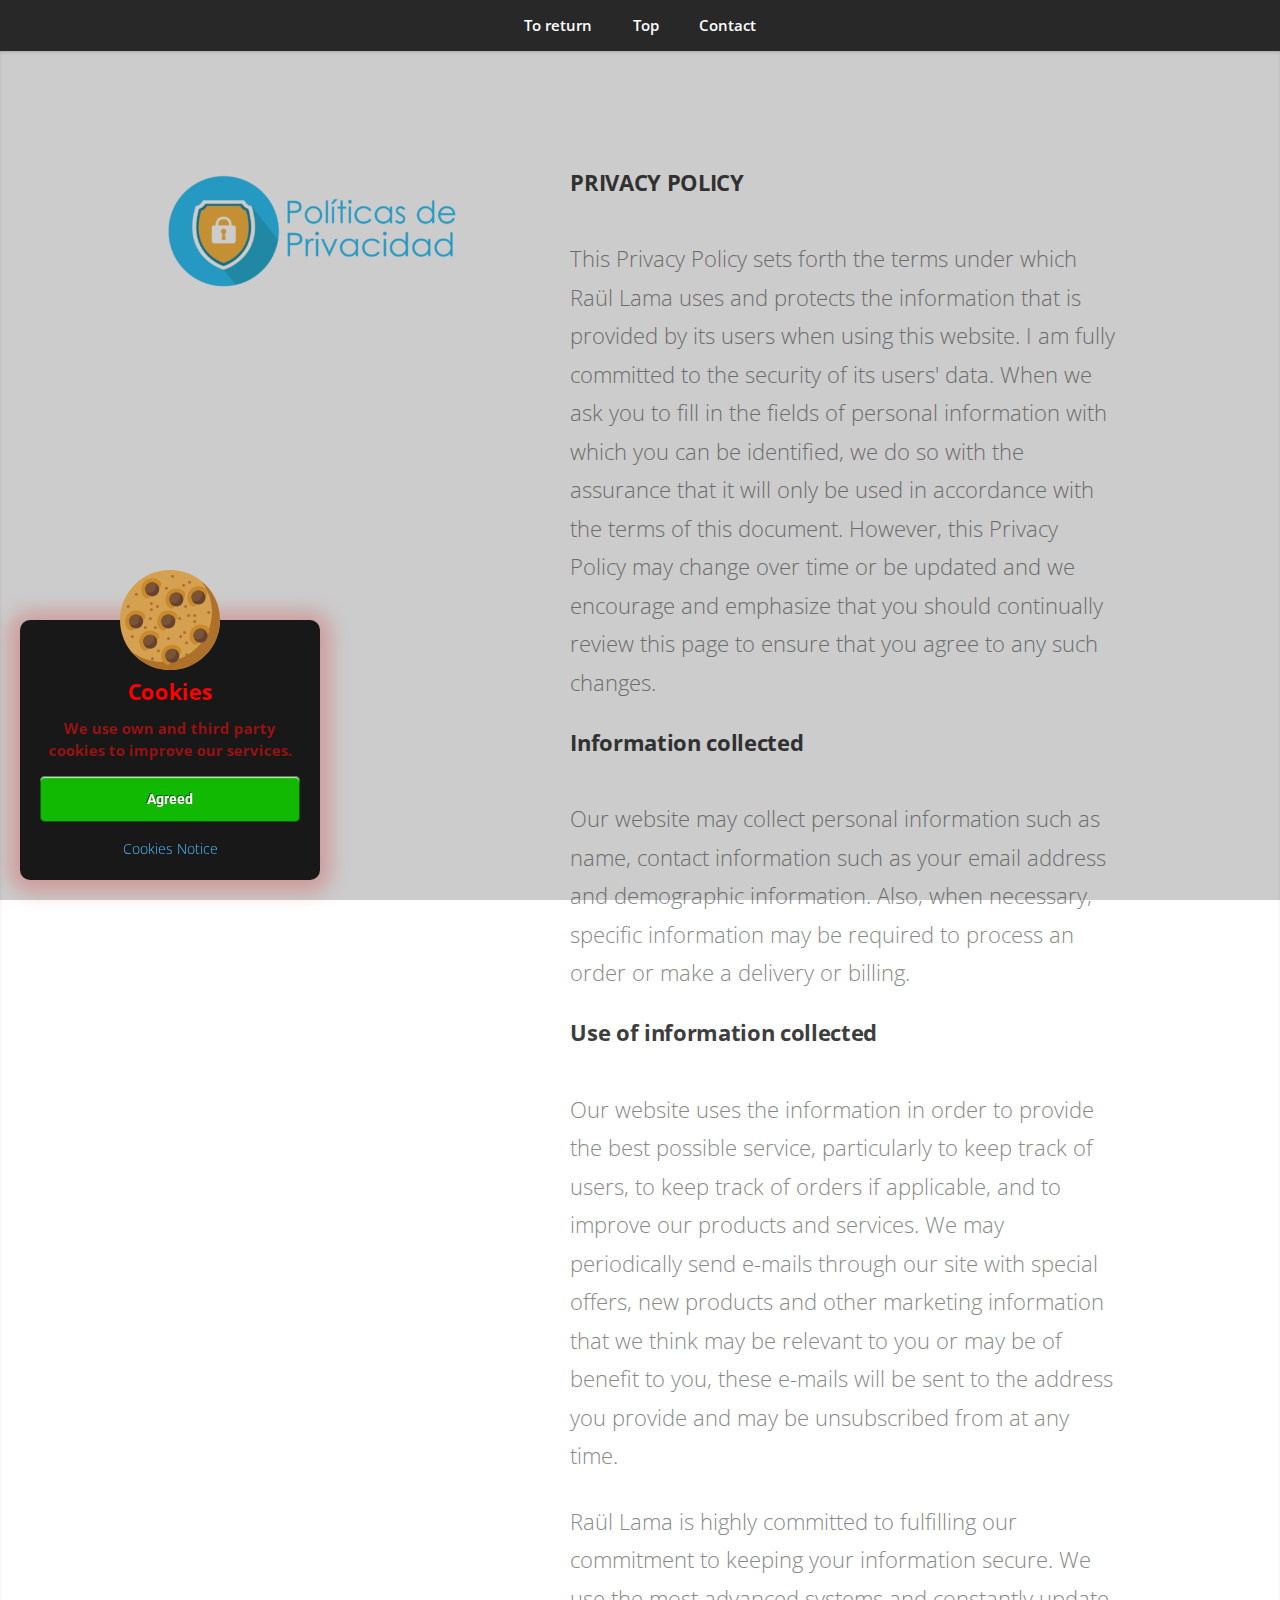
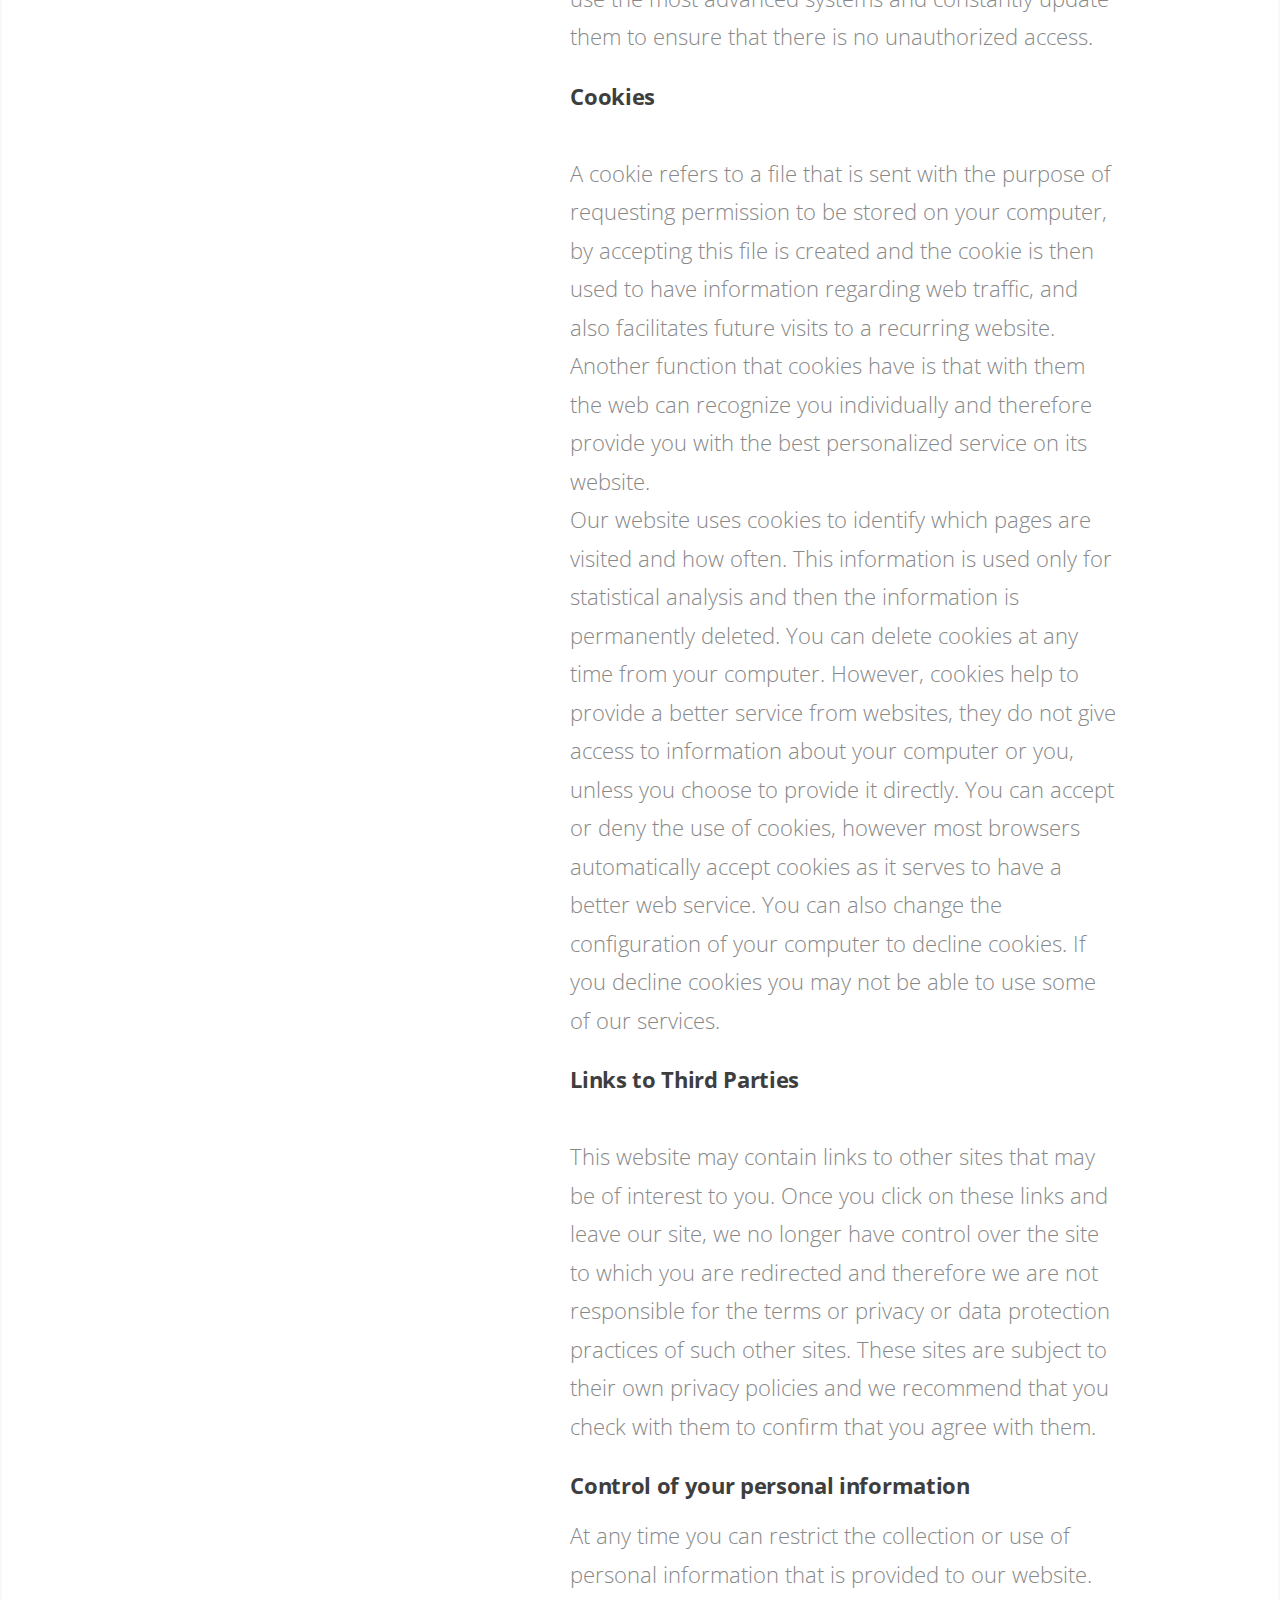
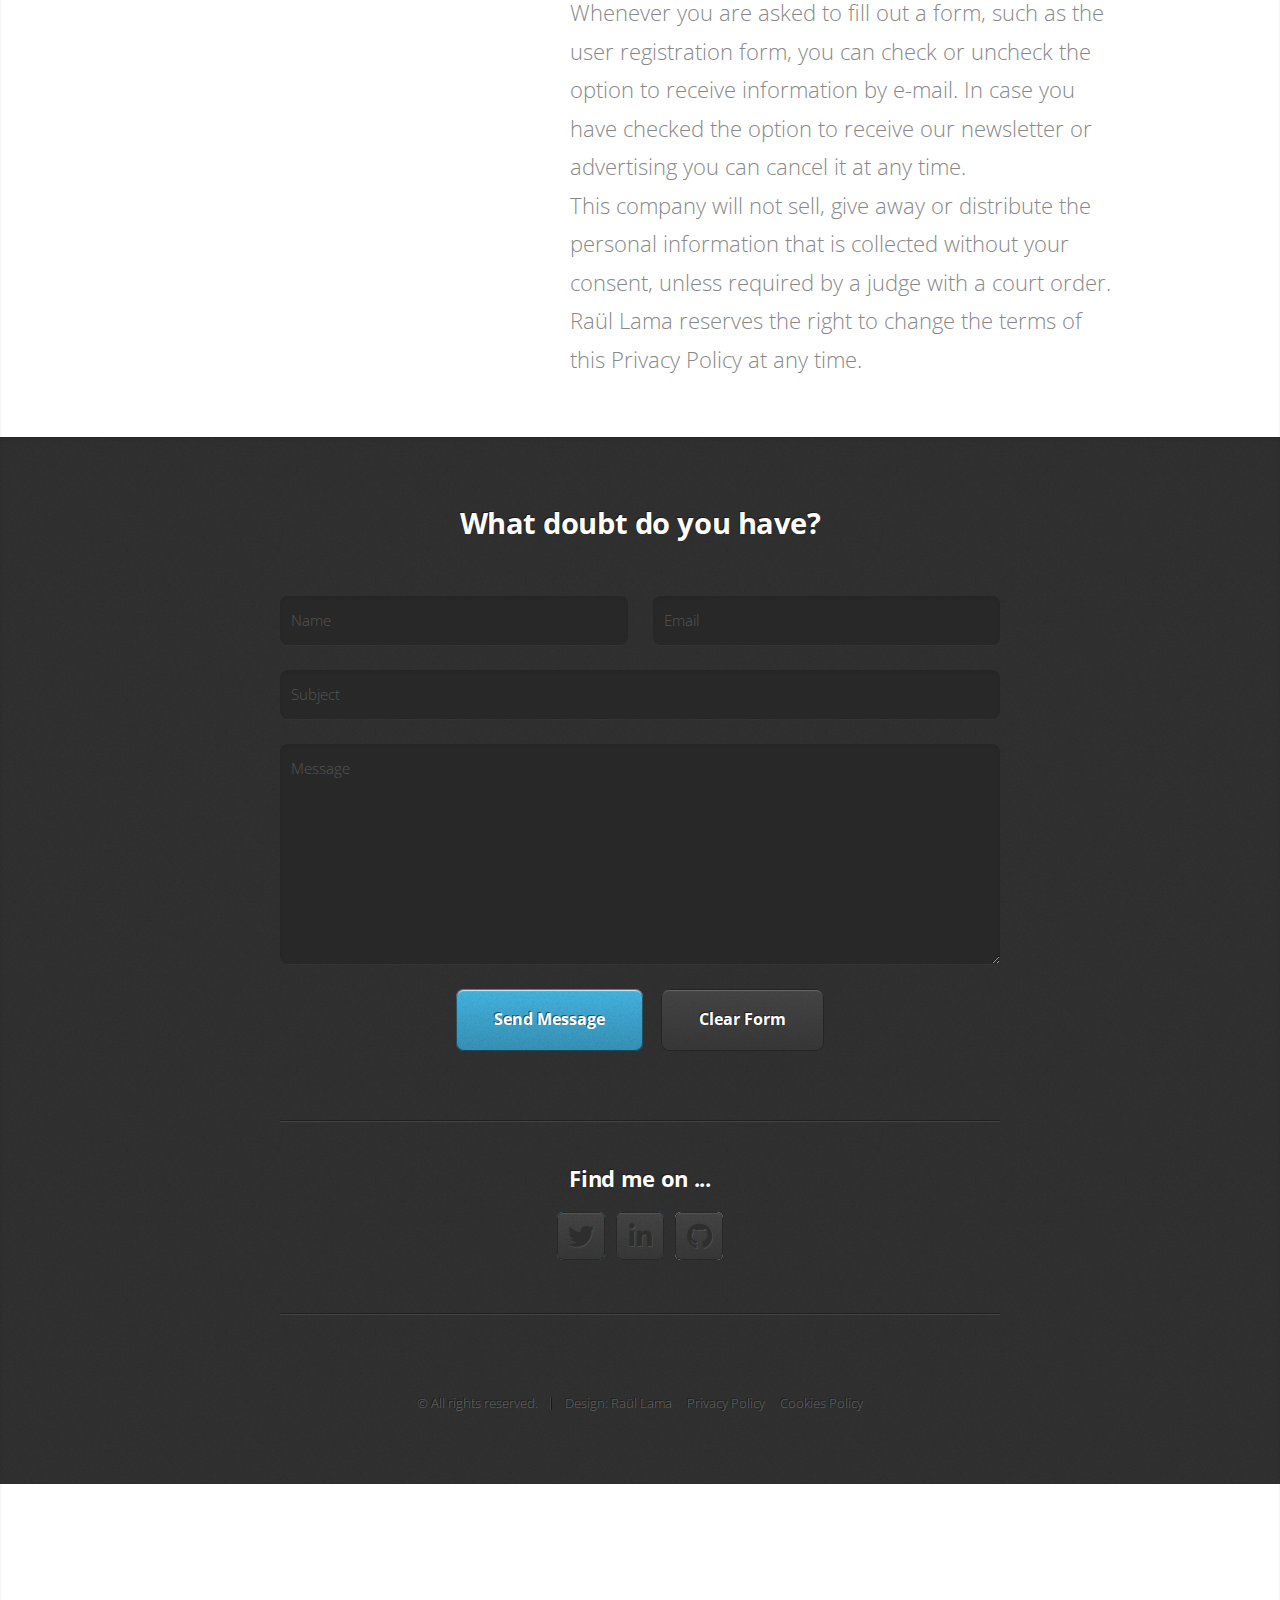
<file: politicadeprivacidad.html>
<!DOCTYPE html>
<html lang="en">
<head>
	<meta charset="UTF-8">
	<meta http-equiv="X-UA-Compatible" content="IE=edge">
	<meta name="viewport" content="width=device-width, initial-scale=1.0">
	
	<!-- Google Tag Manager -->
	
	
	<script>(function(w,d,s,l,i){w[l]=w[l]||[];w[l].push({'gtm.start':
	new Date().getTime(),event:'gtm.js'});var f=d.getElementsByTagName(s)[0],
	j=d.createElement(s),dl=l!='dataLayer'?'&l='+l:'';j.async=true;j.src=
	'https://www.googletagmanager.com/gtm.js?id='+i+dl;f.parentNode.insertBefore(j,f);
	})(window,document,'script','dataLayer','GTM-MB7HJ8K');</script>
	
	
	<!-- End Google Tag Manager -->


	<link rel="preconnect" href="https://fonts.gstatic.com">
	<link href="https://fonts.googleapis.com/css2?family=Roboto:wght@400;700&display=swap" rel="stylesheet"> 
	<link rel="stylesheet" href="assets/css/main.css" />
	<title>Política de Cookies</title>
</head>
<body>
	
	<!-- cookies-->
	
	<div class="aviso-cookies" id="aviso-cookies">
		<img class="galleta" src="./img/cookie.svg" alt="Galleta">
		<h3 class="titulo" style="color:red">  Cookies </h3>
		<h4 class="parrafo" style="color:rgb(155, 18, 18)"> We use own and third party cookies to improve our services. </h4>
		<button class="boton" id="btn-aceptar-cookies">Agreed</button>
		<a class="enlace" href="cookies.html">Cookies Notice  </a>
	</div>
	<div class="fondo-aviso-cookies" id="fondo-aviso-cookies"></div>
	
	<!-- Google Tag Manager (noscript) -->
	<noscript><iframe src="https://www.googletagmanager.com/ns.html?id=GTM-MB7HJ8K"
	height="0" width="0" style="display:none;visibility:hidden"></iframe></noscript>
	
	<!-- End Google Tag Manager (noscript) -->
	<body class="is-preload">
	
		<!-- Nav -->
        <nav id="nav">
            <ul class="container">
                <li><a href="./index.html">To return</a></li>
                <li><a href="#top">Top</a></li>
                <li><a href="#contact">Contact</a></li>
            </ul>
        </nav>

    <!-- Home -->
        <article id="top" class="wrapper style1">
            <div class="container">
                <div class="row">
                    <div class="col-4 col-5-large col-12-medium">
                        <span><img src="images/politica-de-privacidad-300x126.png" alt="foto de la politica de privacidad" /></span>
                    </div>
                    <div class="col-8 col-7-large col-12-medium">
                        <header>
                            <h3>PRIVACY POLICY</h3><br>
                            <p>This Privacy Policy sets forth the terms under which Raül Lama uses and protects the information that is provided by its users when using this website. I am fully committed to the security of its users' data. When we ask you to fill in the fields of personal information with which you can be identified, we do so with the assurance that it will only be used in accordance with the terms of this document. However, this Privacy Policy may change over time or be updated and we encourage and emphasize that you should continually review this page to ensure that you agree to any such changes.</p><br>
                            <h3>Information collected</h3><br>
                            <p>Our website may collect personal information such as name, contact information such as your email address and demographic information. Also, when necessary, specific information may be required to process an order or make a delivery or billing.</p><br>
                            <h3>Use of information collected</h3><br>
                            <p>Our website uses the information in order to provide the best possible service, particularly to keep track of users, to keep track of orders if applicable, and to improve our products and services. We may periodically send e-mails through our site with special offers, new products and other marketing information that we think may be relevant to you or may be of benefit to you, these e-mails will be sent to the address you provide and may be unsubscribed from at any time.</p><br>
                            <p>Raül Lama is highly committed to fulfilling our commitment to keeping your information secure. We use the most advanced systems and constantly update them to ensure that there is no unauthorized access.</p><br>
                            <h3>Cookies</h3><br>
                            <p>A cookie refers to a file that is sent with the purpose of requesting permission to be stored on your computer, by accepting this file is created and the cookie is then used to have information regarding web traffic, and also facilitates future visits to a recurring website. Another function that cookies have is that with them the web can recognize you individually and therefore provide you with the best personalized service on its website.</p>
                            <p>Our website uses cookies to identify which pages are visited and how often. This information is used only for statistical analysis and then the information is permanently deleted. You can delete cookies at any time from your computer. However, cookies help to provide a better service from websites, they do not give access to information about your computer or you, unless you choose to provide it directly. You can accept or deny the use of cookies, however most browsers automatically accept cookies as it serves to have a better web service. You can also change the configuration of your computer to decline cookies. If you decline cookies you may not be able to use some of our services.</p><br>
                            <h3>Links to Third Parties</h3><br>
                            <p>This website may contain links to other sites that may be of interest to you. Once you click on these links and leave our site, we no longer have control over the site to which you are redirected and therefore we are not responsible for the terms or privacy or data protection practices of such other sites. These sites are subject to their own privacy policies and we recommend that you check with them to confirm that you agree with them.</p><br>
                            <h3>Control of your personal information</h3>
                            <p>At any time you can restrict the collection or use of personal information that is provided to our website.&nbsp; Whenever you are asked to fill out a form, such as the user registration form, you can check or uncheck the option to receive information by e-mail. In case you have checked the option to receive our newsletter or advertising you can cancel it at any time.</p>
                            <p>This company will not sell, give away or distribute the personal information that is collected without your consent, unless required by a judge with a court order.</p>
                            <p>Raül Lama reserves the right to change the terms of this Privacy Policy at any time.</p>
                        </header>
                         </div>
                </div>
            </div>
            <!-- Contact -->
        <article id="contact" class="wrapper style4">
            <div class="container medium">
                <header>
                    <h2>What doubt do you have?</h2>
                    <!-- COMENT CONTACT -->
						<!-- COMENT CONTACT -->
						<!-- <p>Ornare nulla proin odio consequat sapien vestibulum ipsum.</p> -->
					</header>
					<div class="row">
						<div class="col-12">
							<form method="post" action="https://formsubmit.co/raullama90@gmail.com">
								<div class="row">
									<div class="col-6 col-12-small">
										<input type="text" name="name" id="name" placeholder="Name" />
									</div>
									<div class="col-6 col-12-small">
										<input type="text" name="email" id="email" placeholder="Email" />
									</div>
									<div class="col-12">
										<input type="text" name="subject" id="subject" placeholder="Subject" />
									</div>
									<div class="col-12">
										<textarea name="message" id="message" placeholder="Message"></textarea>
									</div>
									<div class="col-12">
										<ul class="actions">
											<li><input type="submit" value="Send Message" /></li>
											<li><input type="reset" value="Clear Form" class="alt" /></li>
										</ul>
									</div>
								</div>
							</form>
						</div>
						<div class="col-12">
							<hr />
							<h3>Find me on ...</h3>
							<ul class="social">
								<li><a href="https://twitter.com/Raullama12" class="icon brands fa-twitter"><span class="label">Twitter</span></a></li>
								<!--<li><a href="#" class="icon brands fa-facebook-f"><span class="label">Facebook</span></a></li>-->
								<!--<li><a href="#" class="icon brands fa-dribbble"><span class="label">Dribbble</span></a></li>-->
								<li><a href="https://www.linkedin.com/in/ra%C3%BCl-lama-0145b6247/" class="icon brands fa-linkedin-in"><span class="label">LinkedIn</span></a></li>
								<!--<li><a href="#" class="icon brands fa-tumblr"><span class="label">Tumblr</span></a></li>-->
								<!--<li><a href="#" class="icon brands fa-google-plus"><span class="label">Google+</span></a></li>-->
								<li><a href="https://github.com/Raullam" class="icon brands fa-github"><span class="label">Github</span></a></li>
								<!--
								<li><a href="#" class="icon solid fa-rss"><span>RSS</span></a></li>
								<li><a href="#" class="icon brands fa-instagram"><span>Instagram</span></a></li>
								<li><a href="#" class="icon brands fa-foursquare"><span>Foursquare</span></a></li>
								<li><a href="#" class="icon brands fa-skype"><span>Skype</span></a></li>
								<li><a href="#" class="icon brands fa-soundcloud"><span>Soundcloud</span></a></li>
								<li><a href="#" class="icon brands fa-youtube"><span>YouTube</span></a></li>
								<li><a href="#" class="icon brands fa-blogger"><span>Blogger</span></a></li>
								<li><a href="#" class="icon brands fa-flickr"><span>Flickr</span></a></li>
								<li><a href="#" class="icon brands fa-vimeo"><span>Vimeo</span></a></li>
								-->
							</ul>
							<hr />
						</div>
					</div>
					<footer>
						<ul id="copyright">
							<li>&copy;  All rights reserved.</li><li>Design: <a href="https://www.raullama.ga/" style="text-decoration:none"><span class="label">Raül Lama</span> &nbsp;&nbsp;&nbsp; <a href="./Politica-de-privacidad.html" style="text-decoration:none"><span class="label">Privacy Policy</span> &nbsp;&nbsp;&nbsp; <a href="./cookies.html" style="text-decoration:none"><span class="label">Cookies Policy</span></a></li>
						</ul>
					</footer>
				</div>


</article>
	<!-- Scripts -->
	<script src="assets/js/jquery.min.js"></script>
	<script src="assets/js/jquery.scrolly.min.js"></script>
	<script src="assets/js/browser.min.js"></script>
	<script src="assets/js/breakpoints.min.js"></script>
	<script src="assets/js/util.js"></script>
	<script src="assets/js/main.js"></script>
	<script src="js/aviso-cookies.js"></script>
</body>
</html>
</file>
<file: assets/css/main.css>
@import url("https://fonts.googleapis.com/css?family=Open+Sans:300,300italic,600,600italic,700");
@import url("fontawesome-all.min.css");

/*
	Miniport by HTML5 UP
	
	
*/
/* Cookies 
.titulo {
	font-family: 'Lucida Sans', 'Lucida Sans Regular', 'Lucida Grande', 'Lucida Sans Unicode', Geneva, Verdana, sans-serif;;
}
.parrafo{
	font-family: Arial, Helvetica, sans-serif !important;
	background-color: #000;
}
*/

html, body, div, span, applet, object,
iframe, h1, h2, h3, h4, h5, h6, p, blockquote,
pre, a, abbr, acronym, address, big, cite,
code, del, dfn, em, img, ins, kbd, q, s, samp,
small, strike, strong, sub, sup, tt, var, b,
u, i, center, dl, dt, dd, ol, ul, li, fieldset,
form, label, legend, table, caption, tbody,
tfoot, thead, tr, th, td, article, aside,
canvas, details, embed, figure, figcaption,
footer, header, hgroup, menu, nav, output, ruby,
section, summary, time, mark, audio, video {
	margin: 0;
	padding: 0;
	border: 0;
	font-size: 100%;
	font: inherit;
	vertical-align: baseline;}

article, aside, details, figcaption, figure,
footer, header, hgroup, menu, nav, section {
	display: block;}

body {
	line-height: 1;
}

ol, ul {
	list-style: none;
}

blockquote, q {
	quotes: none;
}

	blockquote:before, blockquote:after, q:before, q:after {
		content: '';
		content: none;
	}

table {
	border-collapse: collapse;
	border-spacing: 0;
}

body {
	-webkit-text-size-adjust: none;
	
}

mark {
	background-color: transparent;
	color: inherit;
}

input::-moz-focus-inner {
	border: 0;
	padding: 0;
}

input, select, textarea {
	-moz-appearance: none;
	-webkit-appearance: none;
	-ms-appearance: none;
	appearance: none;
}

/* Basic */

	html {
		box-sizing: border-box;
	}

	*, *:before, *:after {
		box-sizing: inherit;
	}

	body {
		padding-top: 3.5em;
	}

		body.is-preload *, body.is-preload *:before, body.is-preload *:after {
			-moz-animation: none !important;
			-webkit-animation: none !important;
			-ms-animation: none !important;
			animation: none !important;
			-moz-transition: none !important;
			-webkit-transition: none !important;
			-ms-transition: none !important;
			transition: none !important;
		}

	body, input, textarea, select {
		font-family: 'Open Sans', sans-serif;
		line-height: 1.85em;
		color: #888;
		font-weight: 300;
		font-size: 13pt;
	}


	a {
		-moz-transition: color .2s ease-in-out;
		-webkit-transition: color .2s ease-in-out;
		-ms-transition: color .2s ease-in-out;
		transition: color .2s ease-in-out;
		color: #43B3E0;
		text-decoration: underline;
	}

		a:hover {
			color: #43bff0 !important;
		}

		a img {
			border: 0;
		}

	b, strong {
		font-weight: 500;
		color: #3e3e3e;
	}

	i, em {
		font-style: italic;
	}

	sub {
		position: relative;
		top: 0.5em;
		font-size: 0.8em;
	}

	sup {
		position: relative;
		top: -0.5em;
		font-size: 0.8em;
	}

	blockquote {
		border-left: solid 0.75em #eee;
		padding: 1em 0 1em 1.5em;
		font-style: italic;
	}

	h1, h2, h3, h4, h5, h6 {
		color: #3e3e3e;
		margin: 0 0 0.75em 0;
	}

	h1 a, h2 a, h3 a, h4 a, h5 a, h6 a {
		text-decoration: none;
		color: inherit;
	}

	h2, h3, h4, h5, h6 {
		font-weight: 700;
	}

	h1 {
		font-size: 3.25em;
		letter-spacing: -0.025em;
		font-weight: 300;
	}

		h1 strong {
			font-weight: 700;
		}

	h2 {
		font-size: 2em;
		letter-spacing: -0.015em;
	}

	h3 {
		font-size: 1.5em;
		letter-spacing: -0.015em;
	}

	em, i {
		font-style: italic;
	}

	br.clear {
		clear: both;
	}

	hr {
		border: 0;
		border-top: solid 1px #444;
		border-top-color: rgba(0, 0, 0, 0.35);
		box-shadow: 0px 1px 0px 0px rgba(255, 255, 255, 0.1);
		height: 1px;
		margin: 3em 0;
	}

	p, ul, ol, dl, table {
		margin-bottom: 2em;
	}

	header {
		margin: 0 0 3em 0;
	}

		header > p {
			font-size: 1.25em;
			margin: 0;
		}

	footer {
		margin: 3em 0 0 0;
	}

		footer > p {
			font-size: 1.25em;
		}

/* Container */
	

	.container {
		margin: 0 auto;
		max-width: calc(100% - 50px);
		width: 1200px;
	}

		.container.medium {
			width: 900px;
		}

		@media screen and (max-width: 1680px) {

			.container {
				width: 1200px;
			}

				.container.medium {
					width: 900px;
				}

		}

		@media screen and (max-width: 1280px) {

			.container {
				width: 960px;
			}

				.container.medium {
					width: 720px;
				}

		}

		@media screen and (max-width: 980px) {

			.container {
				width: 100%;
			}

				.container.medium {
					width: 75%;
				}

		}

		@media screen and (max-width: 736px) {

			.container {
				width: 100%;
				max-width: calc(100% - 30px);
			}

				.container.medium {
					width: 100%;
				}

		}

/* Row */

	.row {
		display: flex;
		flex-wrap: wrap;
		box-sizing: border-box;
		align-items: stretch;
	}

		.row > * {
			box-sizing: border-box;
		}

		.row.gtr-uniform > * > :last-child {
			margin-bottom: 0;
		}

		.row.aln-left {
			justify-content: flex-start;
		}

		.row.aln-center {
			justify-content: center;
		}

		.row.aln-right {
			justify-content: flex-end;
		}

		.row.aln-top {
			align-items: flex-start;
		}

		.row.aln-middle {
			align-items: center;
		}

		.row.aln-bottom {
			align-items: flex-end;
		}

		.row > .imp {
			order: -1;
		}

		.row > .col-1 {
			width: 8.33333%;
		}

		.row > .off-1 {
			margin-left: 8.33333%;
		}

		.row > .col-2 {
			width: 16.66667%;
		}

		.row > .off-2 {
			margin-left: 16.66667%;
		}

		.row > .col-3 {
			width: 25%;
		}

		.row > .off-3 {
			margin-left: 25%;
		}

		.row > .col-4 {
			width: 33.33333%;
		}

		.row > .off-4 {
			margin-left: 33.33333%;
		}

		.row > .col-5 {
			width: 41.66667%;
		}

		.row > .off-5 {
			margin-left: 41.66667%;
		}

		.row > .col-6 {
			width: 50%;
		}

		.row > .off-6 {
			margin-left: 50%;
		}

		.row > .col-7 {
			width: 58.33333%;
		}

		.row > .off-7 {
			margin-left: 58.33333%;
		}

		.row > .col-8 {
			width: 66.66667%;
		}

		.row > .off-8 {
			margin-left: 66.66667%;
		}

		.row > .col-9 {
			width: 75%;
		}

		.row > .off-9 {
			margin-left: 75%;
		}

		.row > .col-10 {
			width: 83.33333%;
		}

		.row > .off-10 {
			margin-left: 83.33333%;
		}

		.row > .col-11 {
			width: 91.66667%;
		}

		.row > .off-11 {
			margin-left: 91.66667%;
		}

		.row > .col-12 {
			width: 100%;
		}

		.row > .off-12 {
			margin-left: 100%;
		}

		.row.gtr-0 {
			margin-top: 0px;
			margin-left: 0px;
		}

			.row.gtr-0 > * {
				padding: 0px 0 0 0px;
			}

			.row.gtr-0.gtr-uniform {
				margin-top: 0px;
			}

				.row.gtr-0.gtr-uniform > * {
					padding-top: 0px;
				}

		.row.gtr-25 {
			margin-top: -6.25px;
			margin-left: -6.25px;
		}

			.row.gtr-25 > * {
				padding: 6.25px 0 0 6.25px;
			}

			.row.gtr-25.gtr-uniform {
				margin-top: -6.25px;
			}

				.row.gtr-25.gtr-uniform > * {
					padding-top: 6.25px;
				}

		.row.gtr-50 {
			margin-top: -12.5px;
			margin-left: -12.5px;
		}

			.row.gtr-50 > * {
				padding: 12.5px 0 0 12.5px;
			}

			.row.gtr-50.gtr-uniform {
				margin-top: -12.5px;
			}

				.row.gtr-50.gtr-uniform > * {
					padding-top: 12.5px;
				}

		.row {
			margin-top: -25px;
			margin-left: -25px;
		}

			.row > * {
				padding: 25px 0 0 25px;
			}

			.row.gtr-uniform {
				margin-top: -25px;
			}

				.row.gtr-uniform > * {
					padding-top: 25px;
				}

		.row.gtr-150 {
			margin-top: -37.5px;
			margin-left: -37.5px;
		}

			.row.gtr-150 > * {
				padding: 37.5px 0 0 37.5px;
			}

			.row.gtr-150.gtr-uniform {
				margin-top: -37.5px;
			}

				.row.gtr-150.gtr-uniform > * {
					padding-top: 37.5px;
				}

		.row.gtr-200 {
			margin-top: -50px;
			margin-left: -50px;
		}

			.row.gtr-200 > * {
				padding: 50px 0 0 50px;
			}

			.row.gtr-200.gtr-uniform {
				margin-top: -50px;
			}

				.row.gtr-200.gtr-uniform > * {
					padding-top: 50px;
				}

		@media screen and (max-width: 1680px) {

			.row {
				display: flex;
				flex-wrap: wrap;
				box-sizing: border-box;
				align-items: stretch;
			}

				.row > * {
					box-sizing: border-box;
				}

				.row.gtr-uniform > * > :last-child {
					margin-bottom: 0;
				}

				.row.aln-left {
					justify-content: flex-start;
				}

				.row.aln-center {
					justify-content: center;
				}

				.row.aln-right {
					justify-content: flex-end;
				}

				.row.aln-top {
					align-items: flex-start;
				}

				.row.aln-middle {
					align-items: center;
				}

				.row.aln-bottom {
					align-items: flex-end;
				}

				.row > .imp-xlarge {
					order: -1;
				}

				.row > .col-1-xlarge {
					width: 8.33333%;
				}

				.row > .off-1-xlarge {
					margin-left: 8.33333%;
				}

				.row > .col-2-xlarge {
					width: 16.66667%;
				}

				.row > .off-2-xlarge {
					margin-left: 16.66667%;
				}

				.row > .col-3-xlarge {
					width: 25%;
				}

				.row > .off-3-xlarge {
					margin-left: 25%;
				}

				.row > .col-4-xlarge {
					width: 33.33333%;
				}

				.row > .off-4-xlarge {
					margin-left: 33.33333%;
				}

				.row > .col-5-xlarge {
					width: 41.66667%;
				}

				.row > .off-5-xlarge {
					margin-left: 41.66667%;
				}

				.row > .col-6-xlarge {
					width: 50%;
				}

				.row > .off-6-xlarge {
					margin-left: 50%;
				}

				.row > .col-7-xlarge {
					width: 58.33333%;
				}

				.row > .off-7-xlarge {
					margin-left: 58.33333%;
				}

				.row > .col-8-xlarge {
					width: 66.66667%;
				}

				.row > .off-8-xlarge {
					margin-left: 66.66667%;
				}

				.row > .col-9-xlarge {
					width: 75%;
				}

				.row > .off-9-xlarge {
					margin-left: 75%;
				}

				.row > .col-10-xlarge {
					width: 83.33333%;
				}

				.row > .off-10-xlarge {
					margin-left: 83.33333%;
				}

				.row > .col-11-xlarge {
					width: 91.66667%;
				}

				.row > .off-11-xlarge {
					margin-left: 91.66667%;
				}

				.row > .col-12-xlarge {
					width: 100%;
				}

				.row > .off-12-xlarge {
					margin-left: 100%;
				}

				.row.gtr-0 {
					margin-top: 0px;
					margin-left: 0px;
				}

					.row.gtr-0 > * {
						padding: 0px 0 0 0px;
					}

					.row.gtr-0.gtr-uniform {
						margin-top: 0px;
					}

						.row.gtr-0.gtr-uniform > * {
							padding-top: 0px;
						}

				.row.gtr-25 {
					margin-top: -6.25px;
					margin-left: -6.25px;
				}

					.row.gtr-25 > * {
						padding: 6.25px 0 0 6.25px;
					}

					.row.gtr-25.gtr-uniform {
						margin-top: -6.25px;
					}

						.row.gtr-25.gtr-uniform > * {
							padding-top: 6.25px;
						}

				.row.gtr-50 {
					margin-top: -12.5px;
					margin-left: -12.5px;
				}

					.row.gtr-50 > * {
						padding: 12.5px 0 0 12.5px;
					}

					.row.gtr-50.gtr-uniform {
						margin-top: -12.5px;
					}

						.row.gtr-50.gtr-uniform > * {
							padding-top: 12.5px;
						}

				.row {
					margin-top: -25px;
					margin-left: -25px;
				}

					.row > * {
						padding: 25px 0 0 25px;
					}

					.row.gtr-uniform {
						margin-top: -25px;
					}

						.row.gtr-uniform > * {
							padding-top: 25px;
						}

				.row.gtr-150 {
					margin-top: -37.5px;
					margin-left: -37.5px;
				}

					.row.gtr-150 > * {
						padding: 37.5px 0 0 37.5px;
					}

					.row.gtr-150.gtr-uniform {
						margin-top: -37.5px;
					}

						.row.gtr-150.gtr-uniform > * {
							padding-top: 37.5px;
						}

				.row.gtr-200 {
					margin-top: -50px;
					margin-left: -50px;
				}

					.row.gtr-200 > * {
						padding: 50px 0 0 50px;
					}

					.row.gtr-200.gtr-uniform {
						margin-top: -50px;
					}

						.row.gtr-200.gtr-uniform > * {
							padding-top: 50px;
						}

		}

		@media screen and (max-width: 1280px) {

			.row {
				display: flex;
				flex-wrap: wrap;
				box-sizing: border-box;
				align-items: stretch;
			}

				.row > * {
					box-sizing: border-box;
				}

				.row.gtr-uniform > * > :last-child {
					margin-bottom: 0;
				}

				.row.aln-left {
					justify-content: flex-start;
				}

				.row.aln-center {
					justify-content: center;
				}

				.row.aln-right {
					justify-content: flex-end;
				}

				.row.aln-top {
					align-items: flex-start;
				}

				.row.aln-middle {
					align-items: center;
				}

				.row.aln-bottom {
					align-items: flex-end;
				}

				.row > .imp-large {
					order: -1;
				}

				.row > .col-1-large {
					width: 8.33333%;
				}

				.row > .off-1-large {
					margin-left: 8.33333%;
				}

				.row > .col-2-large {
					width: 16.66667%;
				}

				.row > .off-2-large {
					margin-left: 16.66667%;
				}

				.row > .col-3-large {
					width: 25%;
				}

				.row > .off-3-large {
					margin-left: 25%;
				}

				.row > .col-4-large {
					width: 33.33333%;
				}

				.row > .off-4-large {
					margin-left: 33.33333%;
				}

				.row > .col-5-large {
					width: 41.66667%;
				}

				.row > .off-5-large {
					margin-left: 41.66667%;
				}

				.row > .col-6-large {
					width: 50%;
				}

				.row > .off-6-large {
					margin-left: 50%;
				}

				.row > .col-7-large {
					width: 58.33333%;
				}

				.row > .off-7-large {
					margin-left: 58.33333%;
				}

				.row > .col-8-large {
					width: 66.66667%;
				}

				.row > .off-8-large {
					margin-left: 66.66667%;
				}

				.row > .col-9-large {
					width: 75%;
				}

				.row > .off-9-large {
					margin-left: 75%;
				}

				.row > .col-10-large {
					width: 83.33333%;
				}

				.row > .off-10-large {
					margin-left: 83.33333%;
				}

				.row > .col-11-large {
					width: 91.66667%;
				}

				.row > .off-11-large {
					margin-left: 91.66667%;
				}

				.row > .col-12-large {
					width: 100%;
				}

				.row > .off-12-large {
					margin-left: 100%;
				}

				.row.gtr-0 {
					margin-top: 0px;
					margin-left: 0px;
				}

					.row.gtr-0 > * {
						padding: 0px 0 0 0px;
					}

					.row.gtr-0.gtr-uniform {
						margin-top: 0px;
					}

						.row.gtr-0.gtr-uniform > * {
							padding-top: 0px;
						}

				.row.gtr-25 {
					margin-top: -6.25px;
					margin-left: -6.25px;
				}

					.row.gtr-25 > * {
						padding: 6.25px 0 0 6.25px;
					}

					.row.gtr-25.gtr-uniform {
						margin-top: -6.25px;
					}

						.row.gtr-25.gtr-uniform > * {
							padding-top: 6.25px;
						}

				.row.gtr-50 {
					margin-top: -12.5px;
					margin-left: -12.5px;
				}

					.row.gtr-50 > * {
						padding: 12.5px 0 0 12.5px;
					}

					.row.gtr-50.gtr-uniform {
						margin-top: -12.5px;
					}

						.row.gtr-50.gtr-uniform > * {
							padding-top: 12.5px;
						}

				.row {
					margin-top: -25px;
					margin-left: -25px;
				}

					.row > * {
						padding: 25px 0 0 25px;
					}

					.row.gtr-uniform {
						margin-top: -25px;
					}

						.row.gtr-uniform > * {
							padding-top: 25px;
						}

				.row.gtr-150 {
					margin-top: -37.5px;
					margin-left: -37.5px;
				}

					.row.gtr-150 > * {
						padding: 37.5px 0 0 37.5px;
					}

					.row.gtr-150.gtr-uniform {
						margin-top: -37.5px;
					}

						.row.gtr-150.gtr-uniform > * {
							padding-top: 37.5px;
						}

				.row.gtr-200 {
					margin-top: -50px;
					margin-left: -50px;
				}

					.row.gtr-200 > * {
						padding: 50px 0 0 50px;
					}

					.row.gtr-200.gtr-uniform {
						margin-top: -50px;
					}

						.row.gtr-200.gtr-uniform > * {
							padding-top: 50px;
						}

		}

		@media screen and (max-width: 980px) {

			.row {
				display: flex;
				flex-wrap: wrap;
				box-sizing: border-box;
				align-items: stretch;
			}

				.row > * {
					box-sizing: border-box;
				}

				.row.gtr-uniform > * > :last-child {
					margin-bottom: 0;
				}

				.row.aln-left {
					justify-content: flex-start;
				}

				.row.aln-center {
					justify-content: center;
				}

				.row.aln-right {
					justify-content: flex-end;
				}

				.row.aln-top {
					align-items: flex-start;
				}

				.row.aln-middle {
					align-items: center;
				}

				.row.aln-bottom {
					align-items: flex-end;
				}

				.row > .imp-medium {
					order: -1;
				}

				.row > .col-1-medium {
					width: 8.33333%;
				}

				.row > .off-1-medium {
					margin-left: 8.33333%;
				}

				.row > .col-2-medium {
					width: 16.66667%;
				}

				.row > .off-2-medium {
					margin-left: 16.66667%;
				}

				.row > .col-3-medium {
					width: 25%;
				}

				.row > .off-3-medium {
					margin-left: 25%;
				}

				.row > .col-4-medium {
					width: 33.33333%;
				}

				.row > .off-4-medium {
					margin-left: 33.33333%;
				}

				.row > .col-5-medium {
					width: 41.66667%;
				}

				.row > .off-5-medium {
					margin-left: 41.66667%;
				}

				.row > .col-6-medium {
					width: 50%;
				}

				.row > .off-6-medium {
					margin-left: 50%;
				}

				.row > .col-7-medium {
					width: 58.33333%;
				}

				.row > .off-7-medium {
					margin-left: 58.33333%;
				}

				.row > .col-8-medium {
					width: 66.66667%;
				}

				.row > .off-8-medium {
					margin-left: 66.66667%;
				}

				.row > .col-9-medium {
					width: 75%;
				}

				.row > .off-9-medium {
					margin-left: 75%;
				}

				.row > .col-10-medium {
					width: 83.33333%;
				}

				.row > .off-10-medium {
					margin-left: 83.33333%;
				}

				.row > .col-11-medium {
					width: 91.66667%;
				}

				.row > .off-11-medium {
					margin-left: 91.66667%;
				}

				.row > .col-12-medium {
					width: 100%;
				}

				.row > .off-12-medium {
					margin-left: 100%;
				}

				.row.gtr-0 {
					margin-top: 0px;
					margin-left: 0px;
				}

					.row.gtr-0 > * {
						padding: 0px 0 0 0px;
					}

					.row.gtr-0.gtr-uniform {
						margin-top: 0px;
					}

						.row.gtr-0.gtr-uniform > * {
							padding-top: 0px;
						}

				.row.gtr-25 {
					margin-top: -6.25px;
					margin-left: -6.25px;
				}

					.row.gtr-25 > * {
						padding: 6.25px 0 0 6.25px;
					}

					.row.gtr-25.gtr-uniform {
						margin-top: -6.25px;
					}

						.row.gtr-25.gtr-uniform > * {
							padding-top: 6.25px;
						}

				.row.gtr-50 {
					margin-top: -12.5px;
					margin-left: -12.5px;
				}

					.row.gtr-50 > * {
						padding: 12.5px 0 0 12.5px;
					}

					.row.gtr-50.gtr-uniform {
						margin-top: -12.5px;
					}

						.row.gtr-50.gtr-uniform > * {
							padding-top: 12.5px;
						}

				.row {
					margin-top: -25px;
					margin-left: -25px;
				}

					.row > * {
						padding: 25px 0 0 25px;
					}

					.row.gtr-uniform {
						margin-top: -25px;
					}

						.row.gtr-uniform > * {
							padding-top: 25px;
						}

				.row.gtr-150 {
					margin-top: -37.5px;
					margin-left: -37.5px;
				}

					.row.gtr-150 > * {
						padding: 37.5px 0 0 37.5px;
					}

					.row.gtr-150.gtr-uniform {
						margin-top: -37.5px;
					}

						.row.gtr-150.gtr-uniform > * {
							padding-top: 37.5px;
						}

				.row.gtr-200 {
					margin-top: -50px;
					margin-left: -50px;
				}

					.row.gtr-200 > * {
						padding: 50px 0 0 50px;
					}

					.row.gtr-200.gtr-uniform {
						margin-top: -50px;
					}

						.row.gtr-200.gtr-uniform > * {
							padding-top: 50px;
						}

		}

		@media screen and (max-width: 736px) {

			.row {
				display: flex;
				flex-wrap: wrap;
				box-sizing: border-box;
				align-items: stretch;
			}

				.row > * {
					box-sizing: border-box;
				}

				.row.gtr-uniform > * > :last-child {
					margin-bottom: 0;
				}

				.row.aln-left {
					justify-content: flex-start;
				}

				.row.aln-center {
					justify-content: center;
				}

				.row.aln-right {
					justify-content: flex-end;
				}

				.row.aln-top {
					align-items: flex-start;
				}

				.row.aln-middle {
					align-items: center;
				}

				.row.aln-bottom {
					align-items: flex-end;
				}

				.row > .imp-small {
					order: -1;
				}

				.row > .col-1-small {
					width: 8.33333%;
				}

				.row > .off-1-small {
					margin-left: 8.33333%;
				}

				.row > .col-2-small {
					width: 16.66667%;
				}

				.row > .off-2-small {
					margin-left: 16.66667%;
				}

				.row > .col-3-small {
					width: 25%;
				}

				.row > .off-3-small {
					margin-left: 25%;
				}

				.row > .col-4-small {
					width: 33.33333%;
				}

				.row > .off-4-small {
					margin-left: 33.33333%;
				}

				.row > .col-5-small {
					width: 41.66667%;
				}

				.row > .off-5-small {
					margin-left: 41.66667%;
				}

				.row > .col-6-small {
					width: 50%;
				}

				.row > .off-6-small {
					margin-left: 50%;
				}

				.row > .col-7-small {
					width: 58.33333%;
				}

				.row > .off-7-small {
					margin-left: 58.33333%;
				}

				.row > .col-8-small {
					width: 66.66667%;
				}

				.row > .off-8-small {
					margin-left: 66.66667%;
				}

				.row > .col-9-small {
					width: 75%;
				}

				.row > .off-9-small {
					margin-left: 75%;
				}

				.row > .col-10-small {
					width: 83.33333%;
				}

				.row > .off-10-small {
					margin-left: 83.33333%;
				}

				.row > .col-11-small {
					width: 91.66667%;
				}

				.row > .off-11-small {
					margin-left: 91.66667%;
				}

				.row > .col-12-small {
					width: 100%;
				}

				.row > .off-12-small {
					margin-left: 100%;
				}

				.row.gtr-0 {
					margin-top: 0px;
					margin-left: 0px;
				}

					.row.gtr-0 > * {
						padding: 0px 0 0 0px;
					}

					.row.gtr-0.gtr-uniform {
						margin-top: 0px;
					}

						.row.gtr-0.gtr-uniform > * {
							padding-top: 0px;
						}

				.row.gtr-25 {
					margin-top: -3.75px;
					margin-left: -3.75px;
				}

					.row.gtr-25 > * {
						padding: 3.75px 0 0 3.75px;
					}

					.row.gtr-25.gtr-uniform {
						margin-top: -3.75px;
					}

						.row.gtr-25.gtr-uniform > * {
							padding-top: 3.75px;
						}

				.row.gtr-50 {
					margin-top: -7.5px;
					margin-left: -7.5px;
				}

					.row.gtr-50 > * {
						padding: 7.5px 0 0 7.5px;
					}

					.row.gtr-50.gtr-uniform {
						margin-top: -7.5px;
					}

						.row.gtr-50.gtr-uniform > * {
							padding-top: 7.5px;
						}

				.row {
					margin-top: -15px;
					margin-left: -15px;
				}

					.row > * {
						padding: 15px 0 0 15px;
					}

					.row.gtr-uniform {
						margin-top: -15px;
					}

						.row.gtr-uniform > * {
							padding-top: 15px;
						}

				.row.gtr-150 {
					margin-top: -22.5px;
					margin-left: -22.5px;
				}

					.row.gtr-150 > * {
						padding: 22.5px 0 0 22.5px;
					}

					.row.gtr-150.gtr-uniform {
						margin-top: -22.5px;
					}

						.row.gtr-150.gtr-uniform > * {
							padding-top: 22.5px;
						}

				.row.gtr-200 {
					margin-top: -30px;
					margin-left: -30px;
				}

					.row.gtr-200 > * {
						padding: 30px 0 0 30px;
					}

					.row.gtr-200.gtr-uniform {
						margin-top: -30px;
					}

						.row.gtr-200.gtr-uniform > * {
							padding-top: 30px;
						}

		}

/* Form */


	form label {
		color: #3e3e3e;
		font-weight: 700;
		display: block;
		margin: 0 0 0.5em 0;
	}

	form input[type=text],
	form input[type=email],
	form input[type=password],
	form select,
	form textarea {
		-moz-transition: background .2s ease-in-out, box-shadow .2s ease-in-out;
		-webkit-transition: background .2s ease-in-out, box-shadow .2s ease-in-out;
		-ms-transition: background .2s ease-in-out, box-shadow .2s ease-in-out;
		transition: background .2s ease-in-out, box-shadow .2s ease-in-out;
		-webkit-appearance: none;
		display: block;
		border: 0;
		padding: 0.75em;
		font-size: 1em;
		border-radius: 8px;
		border: solid 1px #ddd;
		background: #181818;
		color: #bbb;
		box-shadow: inset 0px 2px 3px 1px rgba(0, 0, 0, 0.05), 0px 1px 0px 0px rgba(255, 255, 255, 0.025);
		width: 100%;
	}

		form input[type=text]:focus,
		form input[type=email]:focus,
		form input[type=password]:focus,
		form select:focus,
		form textarea:focus {
			background: #fafafa;
			box-shadow: inset 0px 2px 5px 0px rgba(0, 0, 0, 0.05), 0px 1px 0px 0px rgba(255, 255, 255, 0.025), inset 0px 0px 2px 1px #43bff0;
		}

	form textarea {
		height: 15em;
	}

	form .actions:last-child {
		margin-bottom: 0;
	}

	form ::-webkit-input-placeholder {
		color: #555 !important;
	}

	form :-moz-placeholder {
		color: #555 !important;
	}

	form ::-moz-placeholder {
		color: #555 !important;
	}

	form :-ms-input-placeholder {
		color: #555 !important;
	}

	form ::-moz-focus-inner {
		border: 0;
	}

/* Tables */

	table {
		width: 100%;
	}

		table.default {
			width: 100%;
		}

			table.default tr {
				border-top: solid 1px #eee;
			}

				table.default tr:first-child {
					border-top: 0;
				}

			table.default td {
				padding: 0.5em 1em 0.5em 1em;
			}

			table.default th {
				text-align: left;
				padding: 0.5em 1em 0.5em 1em;
				font-weight: 600;
				margin: 0 0 1em 0;
			}

			table.default thead {
				background: #4f4f4f;
				color: #fff;
			}

/* Section/Article */

	section, article {
		margin-bottom: 3em;
	}

	section > :last-child,
	article > :last-child,
	section:last-child,
	article:last-child {
		margin-bottom: 0;
	}

/* Image */

	.image {
		display: inline-block;
		position: relative;
	}

		.image img {
			display: block;
			width: 100%;
		}

		.image.fit {
			display: block;
			width: 100%;
		}

		.image.featured {
			display: block;
			width: 100%;
			margin: 0 0 2em 0;
		}

		.image.left {
			float: left;
			margin: 0 2em 2em 0;
		}

		.image.centered {
			display: block;
			margin: 0 0 2em 0;
		}

			.image.centered img {
				margin: 0 auto;
				width: auto;
			}

/* Button */

	input[type="button"],
	input[type="submit"],
	input[type="reset"],
	button,
	.button {
		background-image: url("images/bg.png"), -moz-linear-gradient(top, rgba(0, 0, 0, 0), rgba(0, 0, 0, 0.2));
		background-image: url("images/bg.png"), -webkit-linear-gradient(top, rgba(0, 0, 0, 0), rgba(0, 0, 0, 0.2));
		background-image: url("images/bg.png"), -ms-linear-gradient(top, rgba(0, 0, 0, 0), rgba(0, 0, 0, 0.2));
		background-image: url("images/bg.png"), linear-gradient(top, rgba(0, 0, 0, 0), rgba(0, 0, 0, 0.2));
		-moz-transition: background-color .2s ease-in-out;
		-webkit-transition: background-color .2s ease-in-out;
		-ms-transition: background-color .2s ease-in-out;
		transition: background-color .2s ease-in-out;
		-webkit-appearance: none;
		position: relative;
		display: inline-block;
		color: #fff !important;
		text-decoration: none;
		font-weight: 700;
		border: 0;
		outline: 0;
		cursor: pointer;
		border-radius: 8px;
		text-shadow: -1px -1px 0.5px rgba(0, 0, 0, 0.5);
		overflow: hidden;
		box-shadow: inset 0px 0px 0px 1px rgba(0, 0, 0, 0.5), inset 0px 2px 1px 0px rgba(255, 255, 255, 0.75);
		background-color: #43B3E0;
		padding: 1em 2.35em 1em 2.35em;
		font-size: 1.1em;
		max-width: 24em;
	}

		input[type="button"]:hover,
		input[type="submit"]:hover,
		input[type="reset"]:hover,
		button:hover,
		.button:hover {
			background-color: #43bff0;
			color: #fff !important;
		}

		input[type="button"]:active,
		input[type="submit"]:active,
		input[type="reset"]:active,
		button:active,
		.button:active {
			background-color: #3BA8D3;
			top: 1px;
		}

		input[type="button"].large,
		input[type="submit"].large,
		input[type="reset"].large,
		button.large,
		.button.large {
			font-size: 1.5em;
			letter-spacing: -0.025em;
		}

		input[type="button"].alt,
		input[type="submit"].alt,
		input[type="reset"].alt,
		button.alt,
		.button.alt {
			background-color: #444;
			box-shadow: inset 0px 0px 0px 1px #242424, inset 0px 2px 1px 0px rgba(255, 255, 255, 0.2);
		}

			input[type="button"].alt:hover,
			input[type="submit"].alt:hover,
			input[type="reset"].alt:hover,
			button.alt:hover,
			.button.alt:hover {
				background-color: #4f4f4f;
				color: #fff !important;
			}

			input[type="button"].alt:active,
			input[type="submit"].alt:active,
			input[type="reset"].alt:active,
			button.alt:active,
			.button.alt:active {
				background-color: #3f3f3f;
			}

/* List */

	ul {
		list-style: disc;
		padding-left: 1em;
	}

		ul li {
			padding-left: 0.5em;
		}

	ol {
		list-style: decimal;
		padding-left: 1.25em;
	}

		ol li {
			padding-left: 0.25em;
		}

/* Social */

	ul.social {
		cursor: default;
		margin: 0;
		list-style: none;
		padding-left: 0;
	}

		ul.social li {
			position: relative;
			display: inline-block;
			margin: 0.25em;
			top: 0;
			padding-left: 0;
		}

			ul.social li a {
				-moz-transition: top .2s ease-in-out;
				-webkit-transition: top .2s ease-in-out;
				-ms-transition: top .2s ease-in-out;
				transition: top .2s ease-in-out;
				display: block;
				width: 48px;
				height: 48px;
				border-radius: 6px;
				top: 0;
				position: relative;
			}

				ul.social li a:before {
					background-image: url("images/bg.png"), -moz-linear-gradient(top, rgba(0, 0, 0, 0), rgba(0, 0, 0, 0.2));
					background-image: url("images/bg.png"), -webkit-linear-gradient(top, rgba(0, 0, 0, 0), rgba(0, 0, 0, 0.2));
					background-image: url("images/bg.png"), -ms-linear-gradient(top, rgba(0, 0, 0, 0), rgba(0, 0, 0, 0.2));
					background-image: url("images/bg.png"), linear-gradient(top, rgba(0, 0, 0, 0), rgba(0, 0, 0, 0.2));
					-moz-transition: background-color .2s ease-in-out;
					-webkit-transition: background-color .2s ease-in-out;
					-ms-transition: background-color .2s ease-in-out;
					transition: background-color .2s ease-in-out;
					background-color: #444;
					border-radius: 6px;
					box-shadow: inset 0px 0px 0px 1px #282828, inset 0px 2px 1px 0px rgba(255, 255, 255, 0.1);
					color: #2E2E2E !important;
					display: block;
					font-size: 26px;
					height: 48px;
					line-height: 48px;
					text-align: center;
					outline: 0;
					overflow: hidden;
					text-shadow: 1px 1px 0px rgba(255, 255, 255, 0.1);
					width: 48px;
				}

				ul.social li a.fa-twitter {
					background-color: #2DAAE4;
				}

				ul.social li a.fa-facebook-f {
					background-color: #3C5A98;
				}

				ul.social li a.fa-dribbble {
					background-color: #C4376B;
				}

				ul.social li a.fa-linkedin-in {
					background-color: #006599;
				}

				ul.social li a.fa-tumblr {
					background-color: #51718A;
				}

				ul.social li a.fa-google-plus {
					background-color: #DA2713;
				}

				ul.social li a.fa-github {
					background-color: #FAFAFA;
				}

				ul.social li a.fa-rss {
					background-color: #F2600B;
				}

				ul.social li a.fa-instagram {
					background-color: #E0D7C8;
				}

				ul.social li a.fa-foursquare {
					background-color: #39A3D4;
				}

				ul.social li a.fa-skype {
					background-color: #10BEF1;
				}

				ul.social li a.fa-soundcloud {
					background-color: #FE5419;
				}

				ul.social li a.fa-youtube {
					background-color: #BF2E25;
				}

				ul.social li a.fa-blogger {
					background-color: #FF6501;
				}

				ul.social li a.fa-flickr {
					background-color: #0062DB;
				}

				ul.social li a.fa-vimeo {
					background-color: #4C8AB0;
				}

				ul.social li a:hover {
					top: -5px;
				}

					ul.social li a:hover:before {
						background-color: transparent;
					}

/* Actions */

	ul.actions {
		list-style: none;
		padding-left: 0;
	}

		ul.actions li {
			display: inline-block;
			margin: 0 0 0 1em;
			padding-left: 0;
		}

			ul.actions li:first-child {
				margin-left: 0;
			}

/* Box */

	.box {
		background: #fff;
		box-shadow: inset 0px 0px 0px 1px rgba(0, 0, 0, 0.15), 0px 2px 3px 0px rgba(0, 0, 0, 0.1);
		text-align: center;
		padding: 2em;
	}

		.box.style1 {
			padding: 3em 2em 3.5em 2em;
		}

			.box.style1 h3 {
				margin-bottom: 0.5em;
			}

		.box.style2 h3 {
			margin-bottom: 0.25em;
		}

		.box.style2 .image {
			position: relative;
			left: 2em;
			top: 2em;
			margin: -4em 0 4em -4em;
			width: auto;
		}

/* Icons */

	.icon {
		text-decoration: none;
		text-decoration: none;
	}

		.icon:before {
			-moz-osx-font-smoothing: grayscale;
			-webkit-font-smoothing: antialiased;
			display: inline-block;
			font-style: normal;
			font-variant: normal;
			text-rendering: auto;
			line-height: 1;
			text-transform: none !important;
			font-family: 'Font Awesome 5 Free';
			font-weight: 400;
		}

		.icon:before {
			font-size: 1.25em;
		}

		.icon > .label {
			display: none;
		}

		.icon.solid:before {
			font-weight: 900;
		}

		.icon.brands:before {
			font-family: 'Font Awesome 5 Brands';
		}

		.icon.featured {
			color: #EA8A95;
			display: block;
			margin: 0 0 1.5em 0;
			cursor: default;
		
		}
		.img1 {
		
			width: auto;
			height: auto;
			max-width: 120px;
			max-height: 120px;
		
		}
		.icon.featured {
			color: #b60d21;
			display: block;
			margin: 0 0 1.5em 0;
			cursor: default;
		}

			.icon.featured:before {
				font-size: 6em;
			}
/* cookies */

.aviso-cookies {
	font-style: normal;
	display: none;
	background: #181818;
	padding: 20px;
	width: calc(100% - 40px);
	max-width: 300px;
	line-height: 150%;
	border-radius: 10px;
	position: fixed;
	bottom: 20px;
	left: 20px;
	z-index: 100;
	padding-top: 60px;
	box-shadow: 0px 2px 20px 10px rgba(214, 7, 7, 0.25);
	text-align: center;
}

.aviso-cookies.activo {
	display: block;
}

.aviso-cookies .galleta {
	max-width: 100px;
	position: absolute;
	top: -50px;
	left: calc(50% - 50px);
}

.aviso-cookies .titulo,
.aviso-cookies .parrafo {
	margin-bottom: 15px;
}

.aviso-cookies .boton {
	width: 100%;
	background: #11b902;
	border: none;
	color: rgb(101, 202, 7);
	font-family: 'Roboto', sans-serif;
	text-align: center;
	padding: 15px 20px;
	font-weight: 700;
	cursor: pointer;
	transition: .3s ease all;
	border-radius: 5px;
	margin-bottom: 15px;
	font-size: 14px;
}

.aviso-cookies .boton:hover {
	background: rgb(46, 184, 4);
}

.aviso-cookies .enlace {
	color: #4DBFFF;
	text-decoration: none;
	font-size: 14px;
}

.aviso-cookies .enlace:hover {
	text-decoration: underline;
}

.fondo-aviso-cookies {
	display: none;
	background: rgba(0,0,0,.20);
	position: fixed;
	z-index: 99;
	width: 100vw;
	height: 100vh;
	top: 0;
	left: 0;
}

.fondo-aviso-cookies.activo {
	display: block;
}
/* Wrappers */

	.wrapper {
		background-image: url("images/bg.png");
		box-shadow: inset 0px 1px 0px 0px rgba(0, 0, 0, 0.05), inset 0px 2px 3px 0px rgba(0, 0, 0, 0.1);
		padding: 8em 0 8em 0;
		text-align: center;
	}

		.wrapper.style1 {
			background-image: none;
			background-color: #fff;
		}

		.wrapper.style2 {
			background-color: #fafafa;
			text-shadow: 1px 1px 0px #fff;
		}

		.wrapper.style3 {
			background-color: #f4f4f4;
			text-shadow: 1px 1px 0px #fff;
		}

		.wrapper.style4 {
			background-color: #303030;
			color: #999;
			text-shadow: -1px -1px 0px #181818;
		}

			.wrapper.style4 h1, .wrapper.style4 h2, .wrapper.style4 h3, .wrapper.style4 h4, .wrapper.style4 h5, .wrapper.style4 h6 {
				color: #fff;
			}

			.wrapper.style4 form input[type=text],
			.wrapper.style4 form input[type=password],
			.wrapper.style4 form select,
			.wrapper.style4 form textarea {
				border: none;
				background: #282828;
			}

				.wrapper.style4 form input[type=text]:focus,
				.wrapper.style4 form input[type=password]:focus,
				.wrapper.style4 form select:focus,
				.wrapper.style4 form textarea:focus {
					background: #252525;
				}

/* Nav */

	#nav {
		background-color: #282828;
		text-align: center;
		position: fixed;
		left: 0;
		top: 0;
		width: 100%;
		z-index: 10000;
		cursor: default;
		height: 3.5em;
		line-height: 3.5em;
	}

		#nav ul {
			margin-bottom: 0;
			list-style: none;
			padding-left: 0;
		}

		#nav li {
			display: inline-block;
			padding-left: 0;
		}

		#nav a {
			-moz-transition: background-color .2s ease-in-out;
			-webkit-transition: background-color .2s ease-in-out;
			-ms-transition: background-color .2s ease-in-out;
			transition: background-color .2s ease-in-out;
			position: relative;
			display: block;
			color: #fff;
			text-decoration: none;
			outline: 0;
			font-weight: 600;
			border-radius: 8px;
			color: #fff;
			height: 2.5em;
			line-height: 2.5em;
			padding: 0 1.25em;
		}

			#nav a:hover {
				color: #fff !important;
				background: #383838;
			}

			#nav a.active {
				background: #484848;
			}

				#nav a.active:before {
					content: '';
					display: block;
					position: absolute;
					bottom: -0.6em;
					left: 50%;
					margin-left: -0.75em;
					border-left: solid 0.75em transparent;
					border-right: solid 0.75em transparent;
					border-top: solid 0.6em #282828;
				}

/* Articles */

	body > article {
		margin-bottom: 0;
	}

	#top {
		padding: 10em 0 10em 0;
		text-align: left;
	}

		#top .image {
			border-radius: 100%;
			width: 20em;
			height: 20em;
			margin: 0;
		}

			#top .image img {
				border-radius: 100%;
			}

		#top h1 {
			margin-top: 0.35em;
		}

		#top p {
			font-size: 1.5em;
			line-height: 1.75em;
		}

			#top p a {
				color: inherit;
			}

	#contact footer {
		font-size: 0.9em;
	}

/* Copyright */

	#copyright {
		color: #666;
		font-size: 1em;
		line-height: 1em;
		list-style: none;
		padding-left: 0;
		margin-bottom: 0;
	}

		#copyright li {
			display: inline-block;
			border-left: solid 1px rgba(0, 0, 0, 0.5);
			box-shadow: -1px 0px 0px 0px rgba(255, 255, 255, 0.1);
			padding: 0 0 0 1em;
			margin: 0 0 0 1em;
		}

			#copyright li:first-child {
				border: 0;
				box-shadow: none;
				padding-left: 0;
				margin-left: 0;
			}

		#copyright a {
			-moz-transition: color .2s ease-in-out;
			-webkit-transition: color .2s ease-in-out;
			-ms-transition: color .2s ease-in-out;
			transition: color .2s ease-in-out;
			color: inherit;
		}

			#copyright a:hover {
				color: #777;
			}

/* Large */

	@media screen and (max-width: 1280px) {

		/* Basic */

			body {
				font-size: 11pt;
			}

			input, textarea, select {
				font-size: 11pt;
			}

			header {
				margin: 0 0 4em 0;
			}

		/* Wrappers */

			.wrapper {
				padding: 5em 0 5em 0;
				text-align: center;
			}

				.wrapper.style4 .row-special {
					margin: 2em 0 0 0;
					padding: 2em 0 2em 0;
				}

		/* Articles */

			#top {
				padding: 8em 0;
			}

				#top .image {
					width: 24em;
					height: 24em;
					margin: 0;
				}

	}

/* Medium */

	@media screen and (max-width: 980px) {

		/* Articles */

			#top {
				text-align: center;
				padding: 5em 0;
			}

				#top .image {
					margin: 0 auto 2em auto;
				}

	}

/* Small */

	@media screen and (max-width: 736px) {

		/* Basic */

			body {
				padding-top: 44px;
			}

			body, input, textarea, select {
				line-height: 1.75em;
				font-size: 10pt;
				letter-spacing: 0;
			}

			h1, h2, h3, h4, h5, h6 {
				font-size: 1.25em;
				margin: 0 0 0.4em 0;
			}

			h1 {
				font-size: 2.25em;
				line-height: 1.25em;
			}

			header {
				margin: 0 0 2em 0;
			}

				header > p {
					font-size: 1.25em;
				}

			footer {
				margin: 2.5em 0 0 0;
			}

				footer > p {
					font-size: 1.25em;
				}

			hr {
				margin: 1.5em 0 2em 0;
			}

		/* Section/Article */

			section, article {
				clear: both;
			}

		/* Button */

			input[type="button"],
			input[type="submit"],
			input[type="reset"],
			button,
			.button {
				text-align: center;
				font-size: 1.2em;
				width: 100%;
				padding: 1em 0 1em 0;
			}

				input[type="button"].large,
				input[type="submit"].large,
				input[type="reset"].large,
				button.large,
				.button.large {
					font-size: 1.2em;
					letter-spacing: 0;
				}

		/* Social */

			ul.social {
				padding: 1em 0.5em 0 0.5em;
			}

				ul.social li {
					margin: 0.5em 0.5em 0.5em 0.5em;
				}

					ul.social li a {
						top: 0 !important;
					}

						ul.social li a:before {
							background-color: transparent !important;
						}

		/* Actions */

			ul.actions {
				margin: 0;
			}

				ul.actions li {
					display: block;
					margin: 15px 0 0 0;
				}

					ul.actions li:first-child {
						margin-top: 0;
					}

		/* Box */

			.box {
				padding: 30px 20px 30px 20px;
				margin: 0 0 20px 0 !important;
			}

				.box h3 {
					margin-bottom: 0.25em;
				}

				.box .image.centered {
					margin-bottom: 1em;
				}

				.box .image.featured {
					position: relative;
					left: 20px;
					top: 20px;
					margin: -50px 0 50px -40px;
					width: auto;
				}

				.box.style1 {
					max-width: 32em;
					margin-left: auto !important;
					margin-right: auto !important;
				}

				.box.style2 {
					max-width: 32em;
					margin-left: auto !important;
					margin-right: auto !important;
				}

		/* Wrappers */

			.wrapper {
				padding: 3em 0;
				text-align: center;
			}

		/* Nav */

			#nav {
				height: 44px;
				line-height: 44px;
			}

				#nav a {
					padding: 0 0.75em;
					height: inherit;
					line-height: inherit;
					border-radius: 0;
				}

					#nav a:hover {
						background-color: transparent;
					}

		/* Articles */

			#top {
				padding: 3em 0;
			}

				#top .image {
					width: 15em;
					height: 15em;
					margin-bottom: 0;
				}

				#top p {
					font-size: 1em;
				}

			#contact footer {
				margin: 0;
			}

		/* Copyright */

			#copyright {
				font-size: 1em;
				margin: 0;
			}

				#copyright li {
					display: block;
					margin: 1em 0 0 0;
					padding: 0;
					box-shadow: none;
					border-left: 0;
				}

					#copyright li:first-child {
						margin-top: 0;
					}

					* {
	padding: 0;
	margin: 0;
	box-sizing: border-box;
}

body {
	background: #f2f2f2;
	font-family: 'Roboto', sans-serif;
}

p {
	margin-bottom: 20px;
	line-height: 150%;
}

main {
	margin: 20px auto;
	max-width: 1000px;
	background: #fff;
	min-height: 80vh;
	padding: 20px;
	border-radius: 10px;
}

.aviso-cookies {
	display: none;
	background: #181818;
	padding: 20px;
	width: calc(100% - 40px);
	max-width: 300px;
	line-height: 150%;
	border-radius: 10px;
	position: fixed;
	bottom: 20px;
	left: 20px;
	z-index: 100;
	padding-top: 60px;
	box-shadow: 0px 2px 20px 10px rgba(222,222,222,.25);
	text-align: center;
}

.aviso-cookies.activo {
	display: block;
}

.aviso-cookies .galleta {
	max-width: 100px;
	position: absolute;
	top: -50px;
	left: calc(50% - 50px);
}

.aviso-cookies .titulo{
	font-family: Verdana, Geneva, Tahoma, sans-serif;
}
.aviso-cookies .parrafo {
	font-family: Verdana, Geneva, Tahoma, sans-serif;
	margin-bottom: 15px;
	background-color:  #181818 !important;
}

.aviso-cookies .boton {
	width: 100%;
	background: #11b902;
	border: none;
	color: #fff;
	font-family: 'Roboto', sans-serif;
	text-align: center;
	padding: 15px 20px;
	font-weight: 700;
	cursor: pointer;
	transition: .3s ease all;
	border-radius: 5px;
	margin-bottom: 15px;
	font-size: 14px;
}

.aviso-cookies .boton:hover {
	background: rgb(101, 202, 7);
}

.aviso-cookies .enlace {
	color: #4DBFFF;
	text-decoration: none;
	font-size: 14px;
}

.aviso-cookies .enlace:hover {
	text-decoration: underline;
}

.fondo-aviso-cookies {
	display: none;
	background: rgba(0,0,0,.20);
	position: fixed;
	z-index: 99;
	width: 100vw;
	height: 100vh;
	top: 0;
	left: 0;
}

.fondo-aviso-cookies.activo {
	display: block;
}

	}
</file>
